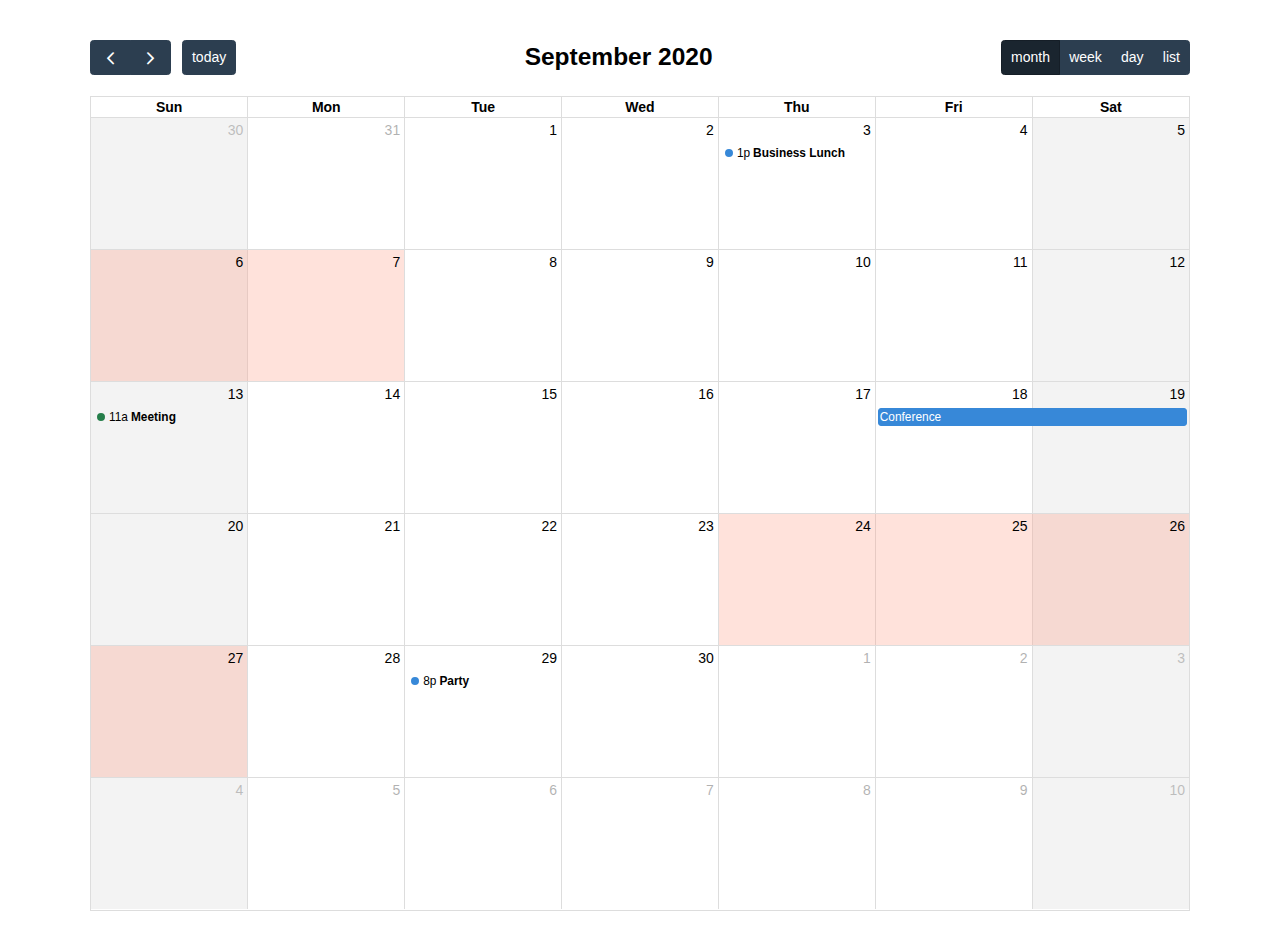
<file: fullcalendar-5.11.3 (3)/examples/background-events.html>
<!DOCTYPE html>
<html>
<head>
<meta charset='utf-8' />
<link href='../lib/main.css' rel='stylesheet' />
<script src='../lib/main.js'></script>
<script>

  document.addEventListener('DOMContentLoaded', function() {
    var calendarEl = document.getElementById('calendar');

    var calendar = new FullCalendar.Calendar(calendarEl, {
      headerToolbar: {
        left: 'prev,next today',
        center: 'title',
        right: 'dayGridMonth,timeGridWeek,timeGridDay,listMonth'
      },
      initialDate: '2020-09-12',
      navLinks: true, // can click day/week names to navigate views
      businessHours: true, // display business hours
      editable: true,
      selectable: true,
      events: [
        {
          title: 'Business Lunch',
          start: '2020-09-03T13:00:00',
          constraint: 'businessHours'
        },
        {
          title: 'Meeting',
          start: '2020-09-13T11:00:00',
          constraint: 'availableForMeeting', // defined below
          color: '#257e4a'
        },
        {
          title: 'Conference',
          start: '2020-09-18',
          end: '2020-09-20'
        },
        {
          title: 'Party',
          start: '2020-09-29T20:00:00'
        },

        // areas where "Meeting" must be dropped
        {
          groupId: 'availableForMeeting',
          start: '2020-09-11T10:00:00',
          end: '2020-09-11T16:00:00',
          display: 'background'
        },
        {
          groupId: 'availableForMeeting',
          start: '2020-09-13T10:00:00',
          end: '2020-09-13T16:00:00',
          display: 'background'
        },

        // red areas where no events can be dropped
        {
          start: '2020-09-24',
          end: '2020-09-28',
          overlap: false,
          display: 'background',
          color: '#ff9f89'
        },
        {
          start: '2020-09-06',
          end: '2020-09-08',
          overlap: false,
          display: 'background',
          color: '#ff9f89'
        }
      ]
    });

    calendar.render();
  });

</script>
<style>

  body {
    margin: 40px 10px;
    padding: 0;
    font-family: Arial, Helvetica Neue, Helvetica, sans-serif;
    font-size: 14px;
  }

  #calendar {
    max-width: 1100px;
    margin: 0 auto;
  }

</style>
</head>
<body>

  <div id='calendar'></div>

</body>
</html>
</file>
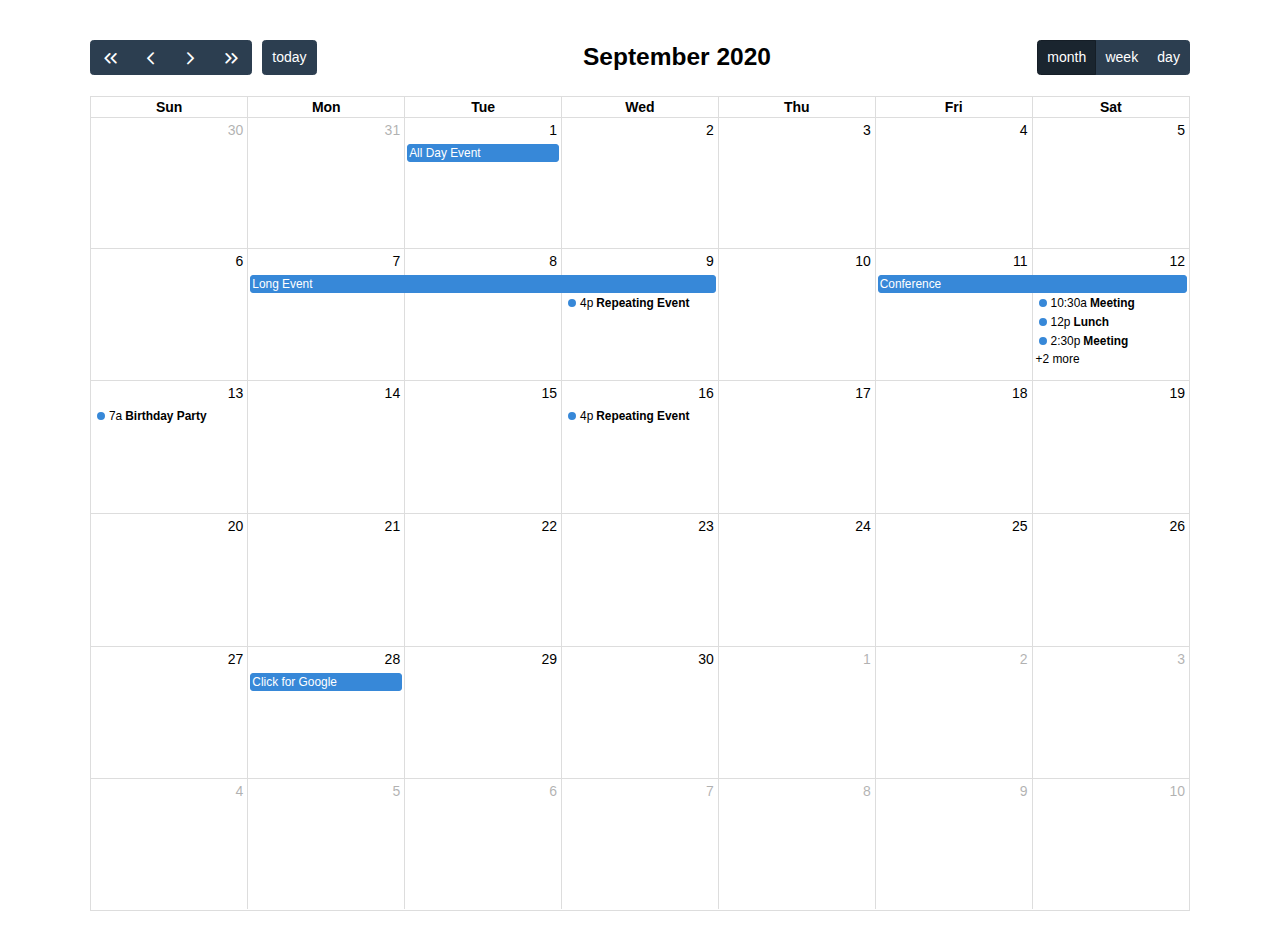
<file: fullcalendar-5.11.3 (3)/examples/daygrid-views.html>
<!DOCTYPE html>
<html>
<head>
<meta charset='utf-8' />
<link href='../lib/main.css' rel='stylesheet' />
<script src='../lib/main.js'></script>
<script>

  document.addEventListener('DOMContentLoaded', function() {
    var calendarEl = document.getElementById('calendar');

    var calendar = new FullCalendar.Calendar(calendarEl, {
      headerToolbar: {
        left: 'prevYear,prev,next,nextYear today',
        center: 'title',
        right: 'dayGridMonth,dayGridWeek,dayGridDay'
      },
      initialDate: '2020-09-12',
      navLinks: true, // can click day/week names to navigate views
      editable: true,
      dayMaxEvents: true, // allow "more" link when too many events
      events: [
        {
          title: 'All Day Event',
          start: '2020-09-01'
        },
        {
          title: 'Long Event',
          start: '2020-09-07',
          end: '2020-09-10'
        },
        {
          groupId: 999,
          title: 'Repeating Event',
          start: '2020-09-09T16:00:00'
        },
        {
          groupId: 999,
          title: 'Repeating Event',
          start: '2020-09-16T16:00:00'
        },
        {
          title: 'Conference',
          start: '2020-09-11',
          end: '2020-09-13'
        },
        {
          title: 'Meeting',
          start: '2020-09-12T10:30:00',
          end: '2020-09-12T12:30:00'
        },
        {
          title: 'Lunch',
          start: '2020-09-12T12:00:00'
        },
        {
          title: 'Meeting',
          start: '2020-09-12T14:30:00'
        },
        {
          title: 'Happy Hour',
          start: '2020-09-12T17:30:00'
        },
        {
          title: 'Dinner',
          start: '2020-09-12T20:00:00'
        },
        {
          title: 'Birthday Party',
          start: '2020-09-13T07:00:00'
        },
        {
          title: 'Click for Google',
          url: 'http://google.com/',
          start: '2020-09-28'
        }
      ]
    });

    calendar.render();
  });

</script>
<style>

  body {
    margin: 40px 10px;
    padding: 0;
    font-family: Arial, Helvetica Neue, Helvetica, sans-serif;
    font-size: 14px;
  }

  #calendar {
    max-width: 1100px;
    margin: 0 auto;
  }

</style>
</head>
<body>

  <div id='calendar'></div>

</body>
</html>
</file>
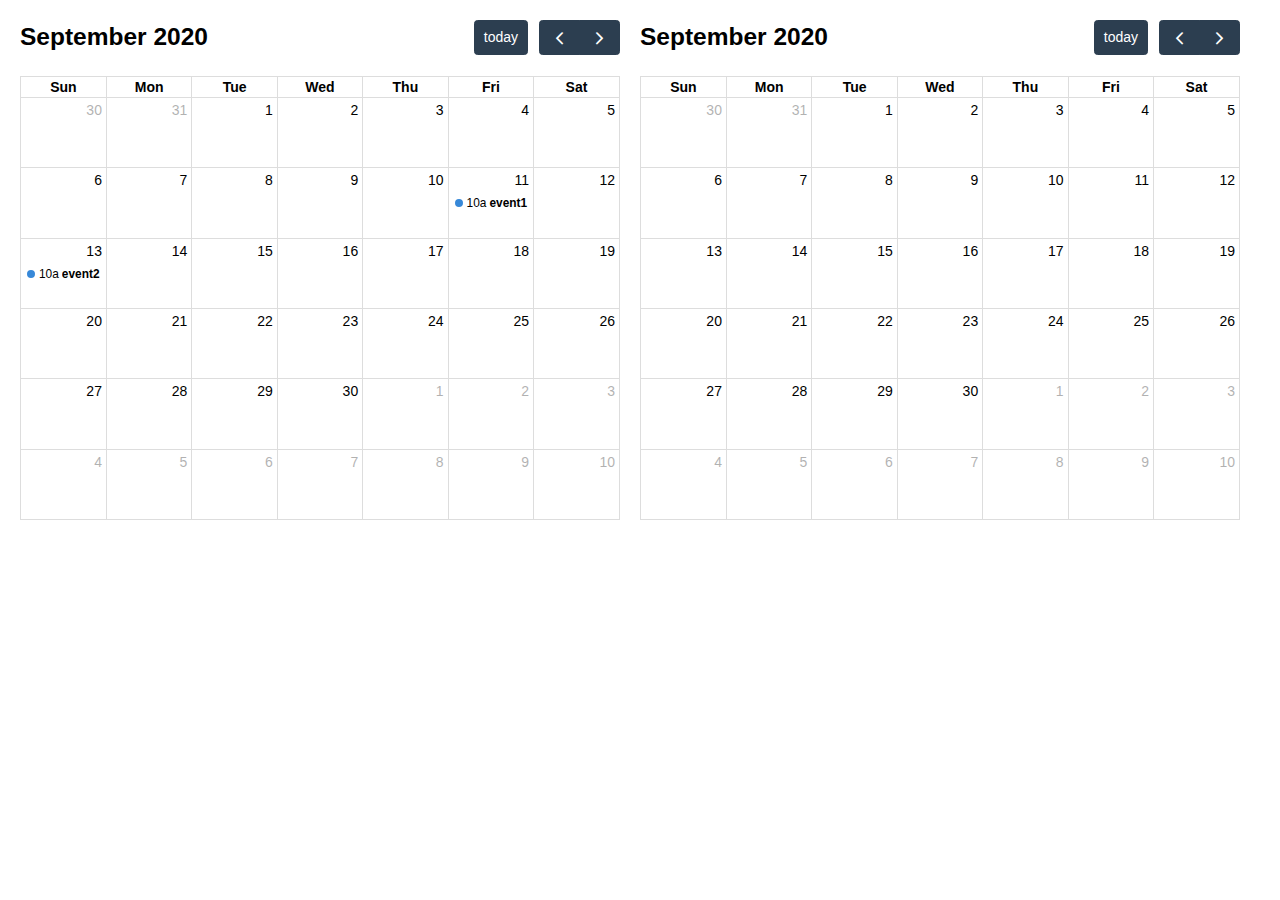
<file: fullcalendar-5.11.3 (3)/examples/external-dragging-2cals.html>
<!DOCTYPE html>
<html>
<head>
<meta charset='utf-8' />
<link href='../lib/main.css' rel='stylesheet' />
<script src='../lib/main.js'></script>
<script>

  document.addEventListener('DOMContentLoaded', function() {
    var srcCalendarEl = document.getElementById('source-calendar');
    var destCalendarEl = document.getElementById('destination-calendar');

    var srcCalendar = new FullCalendar.Calendar(srcCalendarEl, {
      editable: true,
      initialDate: '2020-09-12',
      events: [
        {
          title: 'event1',
          start: '2020-09-11T10:00:00',
          end: '2020-09-11T16:00:00'
        },
        {
          title: 'event2',
          start: '2020-09-13T10:00:00',
          end: '2020-09-13T16:00:00'
        }
      ],
      eventLeave: function(info) {
        console.log('event left!', info.event);
      }
    });

    var destCalendar = new FullCalendar.Calendar(destCalendarEl, {
      initialDate: '2020-09-12',
      editable: true,
      droppable: true, // will let it receive events!
      eventReceive: function(info) {
        console.log('event received!', info.event);
      }
    });

    srcCalendar.render();
    destCalendar.render();
  });

</script>
<style>

  body {
    margin: 20px 0 0 20px;
    font-size: 14px;
    font-family: Arial, Helvetica Neue, Helvetica, sans-serif;
  }

  #source-calendar,
  #destination-calendar {
    float: left;
    width: 600px;
    margin: 0 20px 20px 0;
  }

</style>
</head>
<body>

  <div id='source-calendar'></div>
  <div id='destination-calendar'></div>

</body>
</html>
</file>
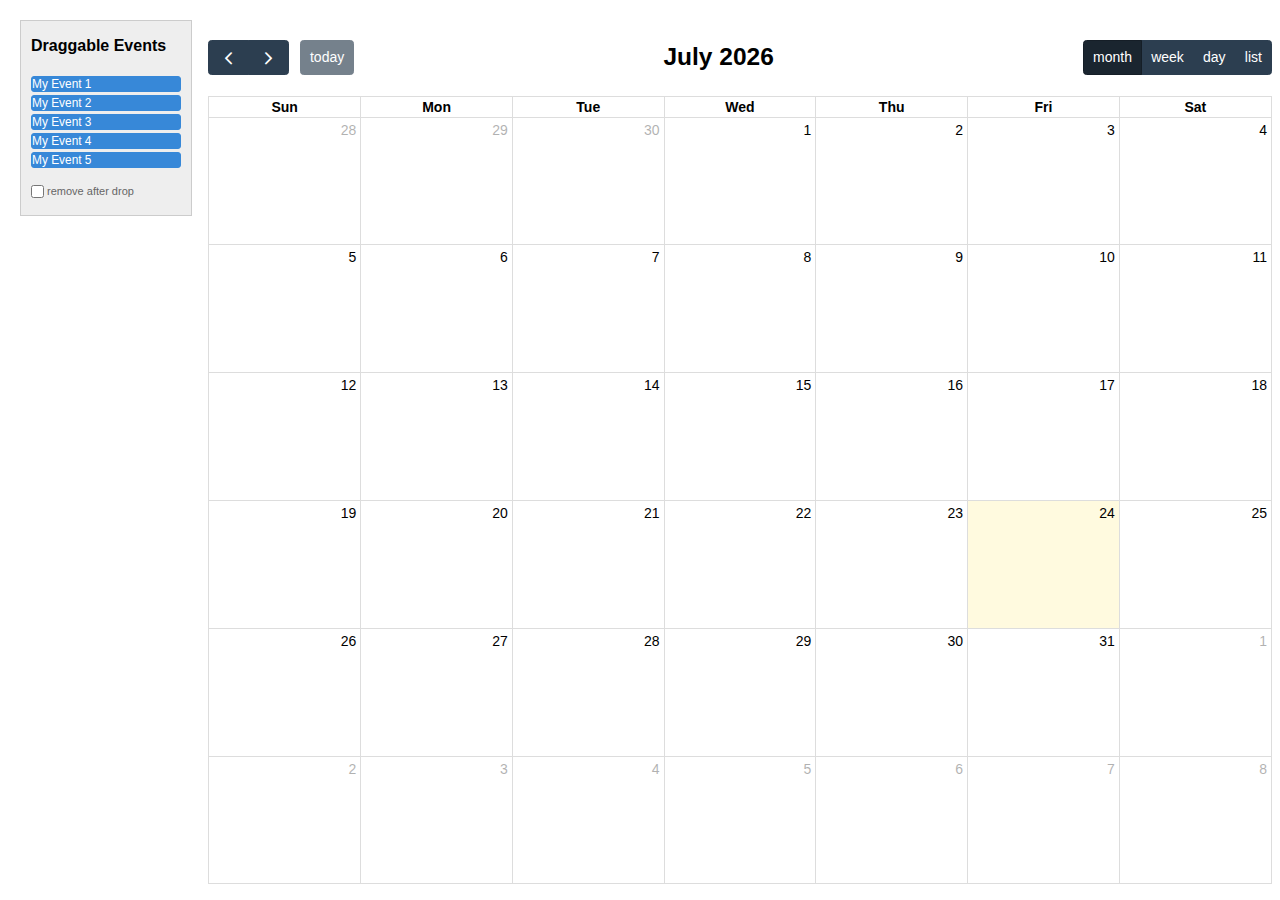
<file: fullcalendar-5.11.3 (3)/examples/external-dragging-builtin.html>
<!DOCTYPE html>
<html>
<head>
<meta charset='utf-8' />
<link href='../lib/main.css' rel='stylesheet' />
<script src='../lib/main.js'></script>
<script>

  document.addEventListener('DOMContentLoaded', function() {

    /* initialize the external events
    -----------------------------------------------------------------*/

    var containerEl = document.getElementById('external-events-list');
    new FullCalendar.Draggable(containerEl, {
      itemSelector: '.fc-event',
      eventData: function(eventEl) {
        return {
          title: eventEl.innerText.trim()
        }
      }
    });

    //// the individual way to do it
    // var containerEl = document.getElementById('external-events-list');
    // var eventEls = Array.prototype.slice.call(
    //   containerEl.querySelectorAll('.fc-event')
    // );
    // eventEls.forEach(function(eventEl) {
    //   new FullCalendar.Draggable(eventEl, {
    //     eventData: {
    //       title: eventEl.innerText.trim(),
    //     }
    //   });
    // });

    /* initialize the calendar
    -----------------------------------------------------------------*/

    var calendarEl = document.getElementById('calendar');
    var calendar = new FullCalendar.Calendar(calendarEl, {
      headerToolbar: {
        left: 'prev,next today',
        center: 'title',
        right: 'dayGridMonth,timeGridWeek,timeGridDay,listWeek'
      },
      editable: true,
      droppable: true, // this allows things to be dropped onto the calendar
      drop: function(arg) {
        // is the "remove after drop" checkbox checked?
        if (document.getElementById('drop-remove').checked) {
          // if so, remove the element from the "Draggable Events" list
          arg.draggedEl.parentNode.removeChild(arg.draggedEl);
        }
      }
    });
    calendar.render();

  });

</script>
<style>

  body {
    margin-top: 40px;
    font-size: 14px;
    font-family: Arial, Helvetica Neue, Helvetica, sans-serif;
  }

  #external-events {
    position: fixed;
    left: 20px;
    top: 20px;
    width: 150px;
    padding: 0 10px;
    border: 1px solid #ccc;
    background: #eee;
    text-align: left;
  }

  #external-events h4 {
    font-size: 16px;
    margin-top: 0;
    padding-top: 1em;
  }

  #external-events .fc-event {
    margin: 3px 0;
    cursor: move;
  }

  #external-events p {
    margin: 1.5em 0;
    font-size: 11px;
    color: #666;
  }

  #external-events p input {
    margin: 0;
    vertical-align: middle;
  }

  #calendar-wrap {
    margin-left: 200px;
  }

  #calendar {
    max-width: 1100px;
    margin: 0 auto;
  }

</style>
</head>
<body>
  <div id='wrap'>

    <div id='external-events'>
      <h4>Draggable Events</h4>

      <div id='external-events-list'>
        <div class='fc-event fc-h-event fc-daygrid-event fc-daygrid-block-event'>
          <div class='fc-event-main'>My Event 1</div>
        </div>
        <div class='fc-event fc-h-event fc-daygrid-event fc-daygrid-block-event'>
          <div class='fc-event-main'>My Event 2</div>
        </div>
        <div class='fc-event fc-h-event fc-daygrid-event fc-daygrid-block-event'>
          <div class='fc-event-main'>My Event 3</div>
        </div>
        <div class='fc-event fc-h-event fc-daygrid-event fc-daygrid-block-event'>
          <div class='fc-event-main'>My Event 4</div>
        </div>
        <div class='fc-event fc-h-event fc-daygrid-event fc-daygrid-block-event'>
          <div class='fc-event-main'>My Event 5</div>
        </div>
      </div>

      <p>
        <input type='checkbox' id='drop-remove' />
        <label for='drop-remove'>remove after drop</label>
      </p>
    </div>

    <div id='calendar-wrap'>
      <div id='calendar'></div>
    </div>

  </div>
</body>
</html>
</file>
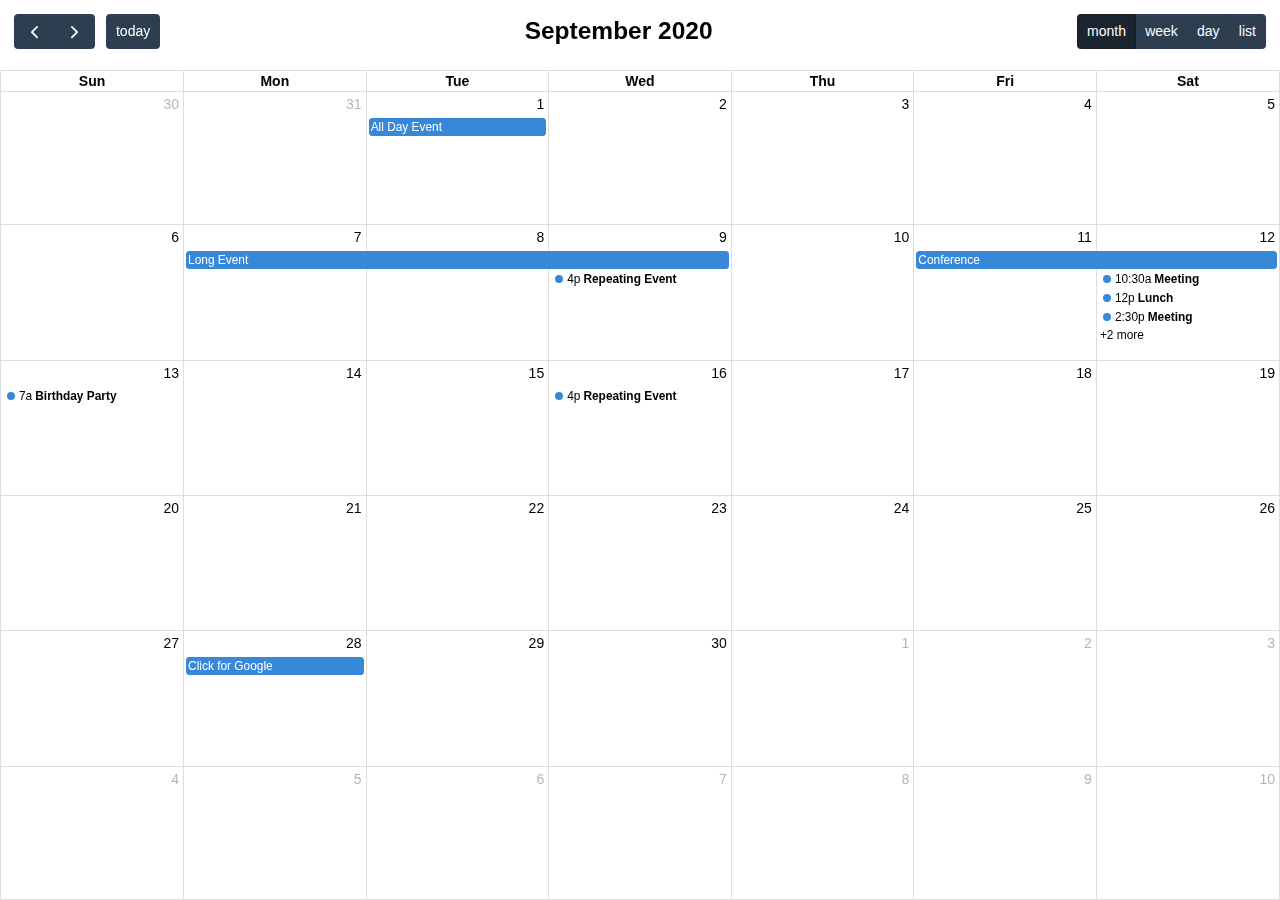
<file: fullcalendar-5.11.3 (3)/examples/full-height.html>
<!DOCTYPE html>
<html>
<head>
<meta charset='utf-8' />
<link href='../lib/main.css' rel='stylesheet' />
<script src='../lib/main.js'></script>
<script>

  document.addEventListener('DOMContentLoaded', function() {
    var calendarEl = document.getElementById('calendar');

    var calendar = new FullCalendar.Calendar(calendarEl, {
      height: '100%',
      expandRows: true,
      slotMinTime: '08:00',
      slotMaxTime: '20:00',
      headerToolbar: {
        left: 'prev,next today',
        center: 'title',
        right: 'dayGridMonth,timeGridWeek,timeGridDay,listWeek'
      },
      initialView: 'dayGridMonth',
      initialDate: '2020-09-12',
      navLinks: true, // can click day/week names to navigate views
      editable: true,
      selectable: true,
      nowIndicator: true,
      dayMaxEvents: true, // allow "more" link when too many events
      events: [
        {
          title: 'All Day Event',
          start: '2020-09-01',
        },
        {
          title: 'Long Event',
          start: '2020-09-07',
          end: '2020-09-10'
        },
        {
          groupId: 999,
          title: 'Repeating Event',
          start: '2020-09-09T16:00:00'
        },
        {
          groupId: 999,
          title: 'Repeating Event',
          start: '2020-09-16T16:00:00'
        },
        {
          title: 'Conference',
          start: '2020-09-11',
          end: '2020-09-13'
        },
        {
          title: 'Meeting',
          start: '2020-09-12T10:30:00',
          end: '2020-09-12T12:30:00'
        },
        {
          title: 'Lunch',
          start: '2020-09-12T12:00:00'
        },
        {
          title: 'Meeting',
          start: '2020-09-12T14:30:00'
        },
        {
          title: 'Happy Hour',
          start: '2020-09-12T17:30:00'
        },
        {
          title: 'Dinner',
          start: '2020-09-12T20:00:00'
        },
        {
          title: 'Birthday Party',
          start: '2020-09-13T07:00:00'
        },
        {
          title: 'Click for Google',
          url: 'http://google.com/',
          start: '2020-09-28'
        }
      ]
    });

    calendar.render();
  });

</script>
<style>

  html, body {
    overflow: hidden; /* don't do scrollbars */
    font-family: Arial, Helvetica Neue, Helvetica, sans-serif;
    font-size: 14px;
  }

  #calendar-container {
    position: fixed;
    top: 0;
    left: 0;
    right: 0;
    bottom: 0;
  }

  .fc-header-toolbar {
    /*
    the calendar will be butting up against the edges,
    but let's scoot in the header's buttons
    */
    padding-top: 1em;
    padding-left: 1em;
    padding-right: 1em;
  }

</style>
</head>
<body>

  <div id='calendar-container'>
    <div id='calendar'></div>
  </div>

</body>
</html>
</file>
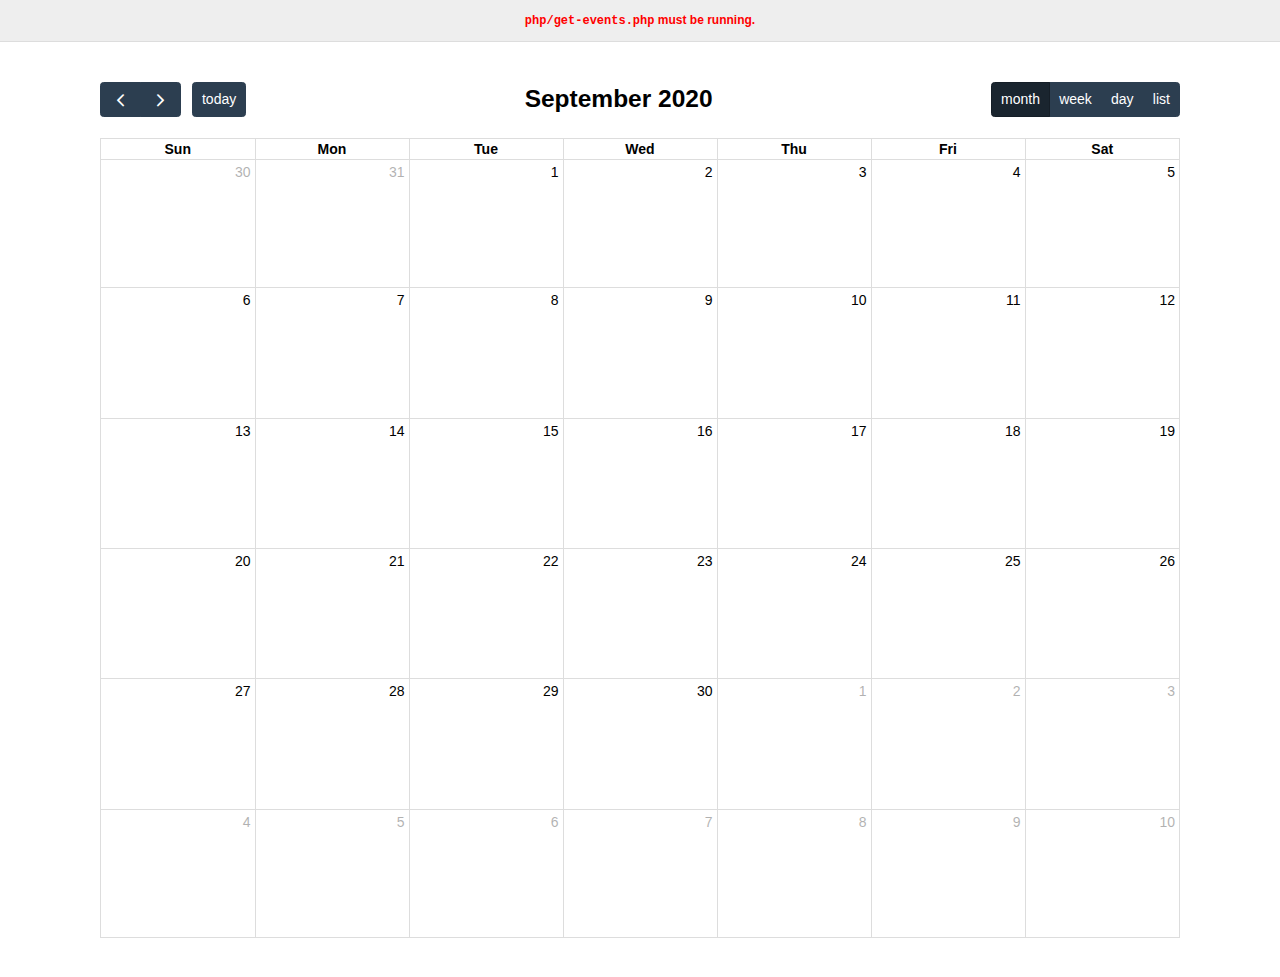
<file: fullcalendar-5.11.3 (3)/examples/json.html>
<!DOCTYPE html>
<html>
<head>
<meta charset='utf-8' />
<link href='../lib/main.css' rel='stylesheet' />
<script src='../lib/main.js'></script>
<script>

  document.addEventListener('DOMContentLoaded', function() {
    var calendarEl = document.getElementById('calendar');

    var calendar = new FullCalendar.Calendar(calendarEl, {
      headerToolbar: {
        left: 'prev,next today',
        center: 'title',
        right: 'dayGridMonth,timeGridWeek,timeGridDay,listWeek'
      },
      initialDate: '2020-09-12',
      editable: true,
      navLinks: true, // can click day/week names to navigate views
      dayMaxEvents: true, // allow "more" link when too many events
      events: {
        url: 'php/get-events.php',
        failure: function() {
          document.getElementById('script-warning').style.display = 'block'
        }
      },
      loading: function(bool) {
        document.getElementById('loading').style.display =
          bool ? 'block' : 'none';
      }
    });

    calendar.render();
  });

</script>
<style>

  body {
    margin: 0;
    padding: 0;
    font-family: Arial, Helvetica Neue, Helvetica, sans-serif;
    font-size: 14px;
  }

  #script-warning {
    display: none;
    background: #eee;
    border-bottom: 1px solid #ddd;
    padding: 0 10px;
    line-height: 40px;
    text-align: center;
    font-weight: bold;
    font-size: 12px;
    color: red;
  }

  #loading {
    display: none;
    position: absolute;
    top: 10px;
    right: 10px;
  }

  #calendar {
    max-width: 1100px;
    margin: 40px auto;
    padding: 0 10px;
  }

</style>
</head>
<body>

  <div id='script-warning'>
    <code>php/get-events.php</code> must be running.
  </div>

  <div id='loading'>loading...</div>

  <div id='calendar'></div>

</body>
</html>
</file>
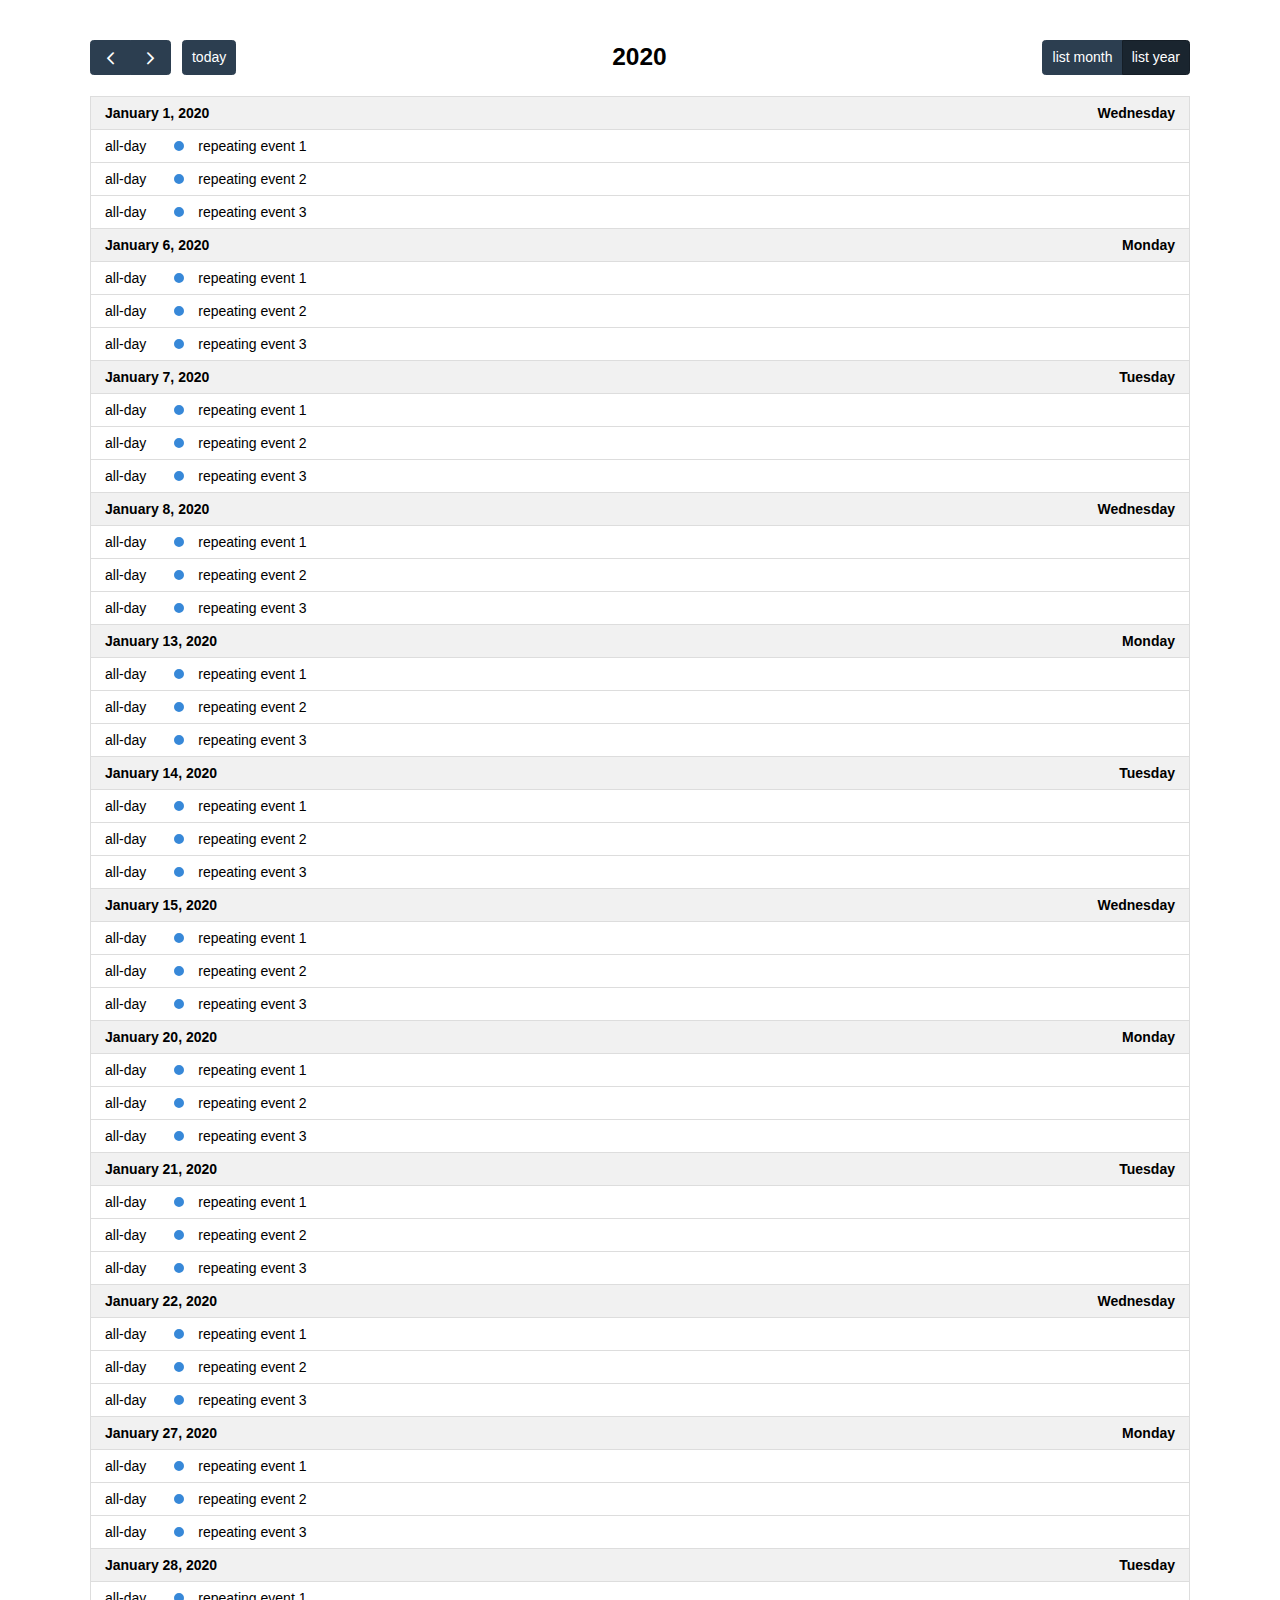
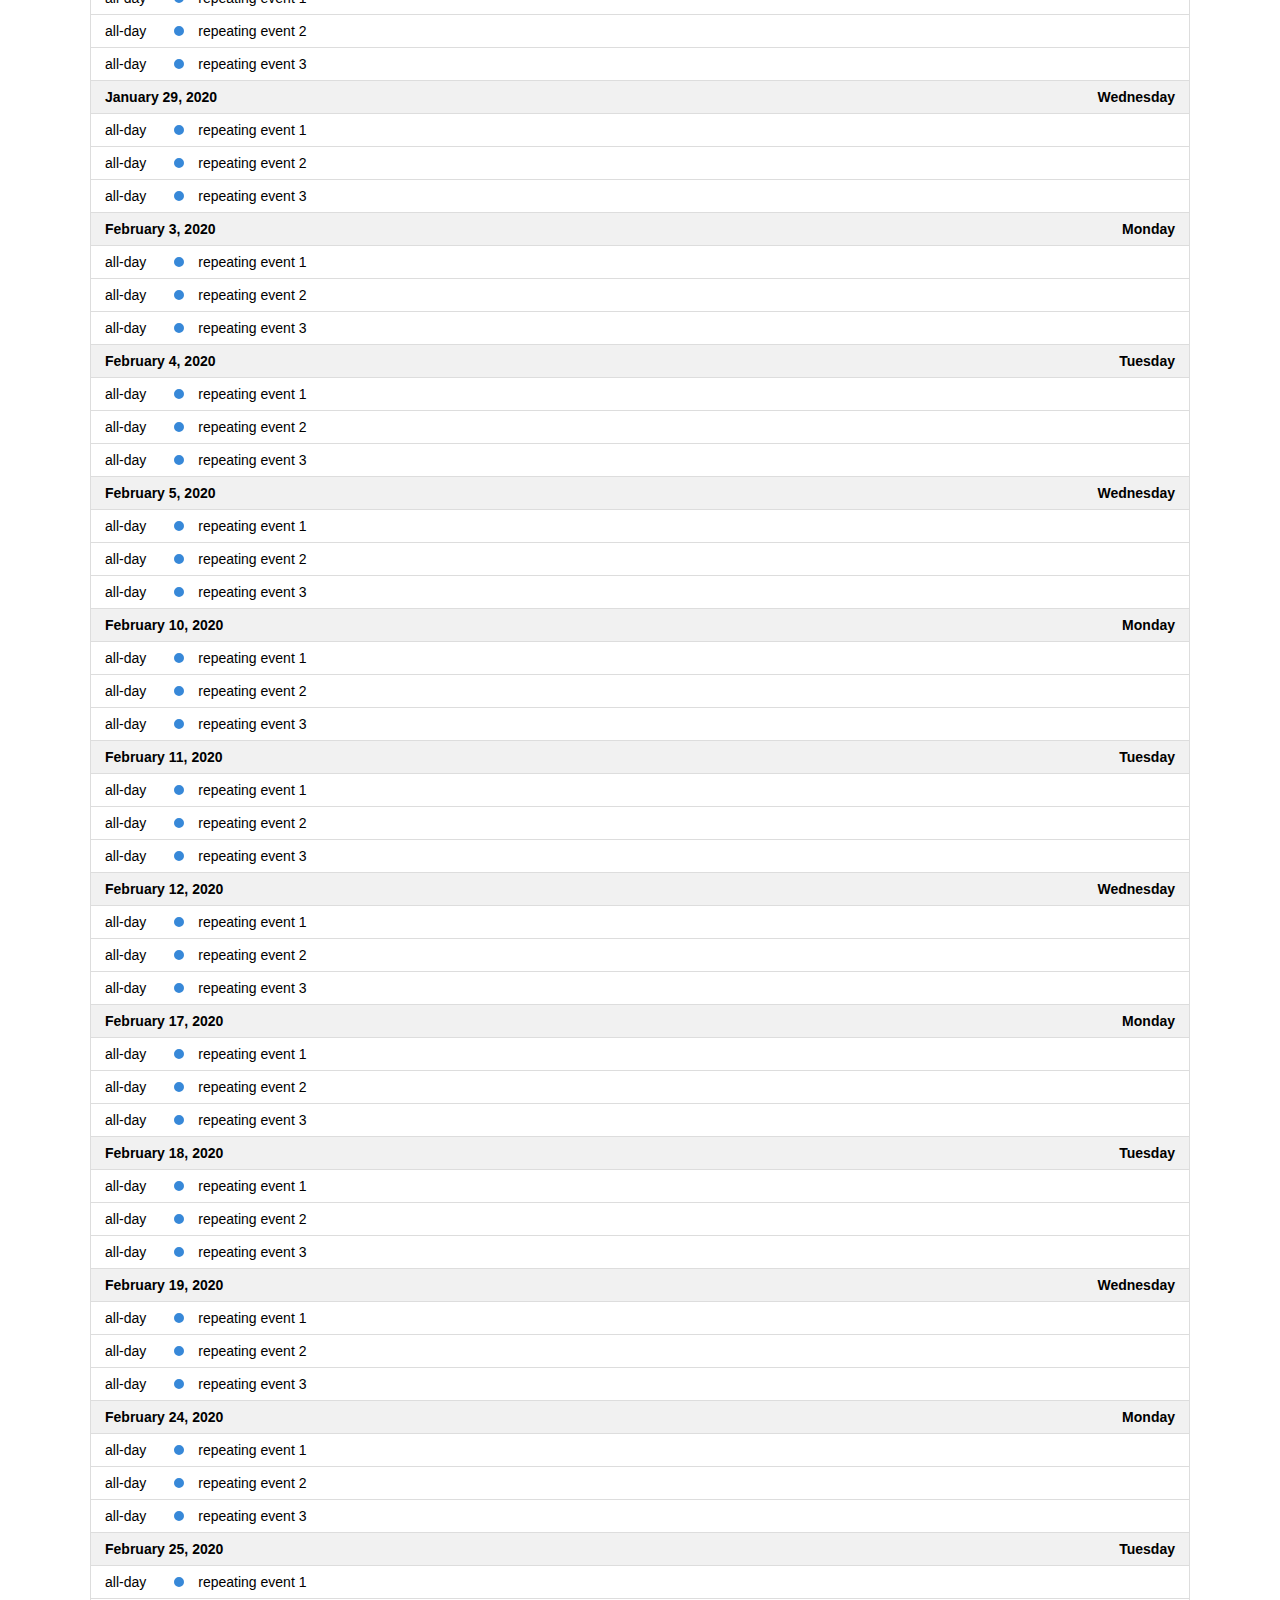
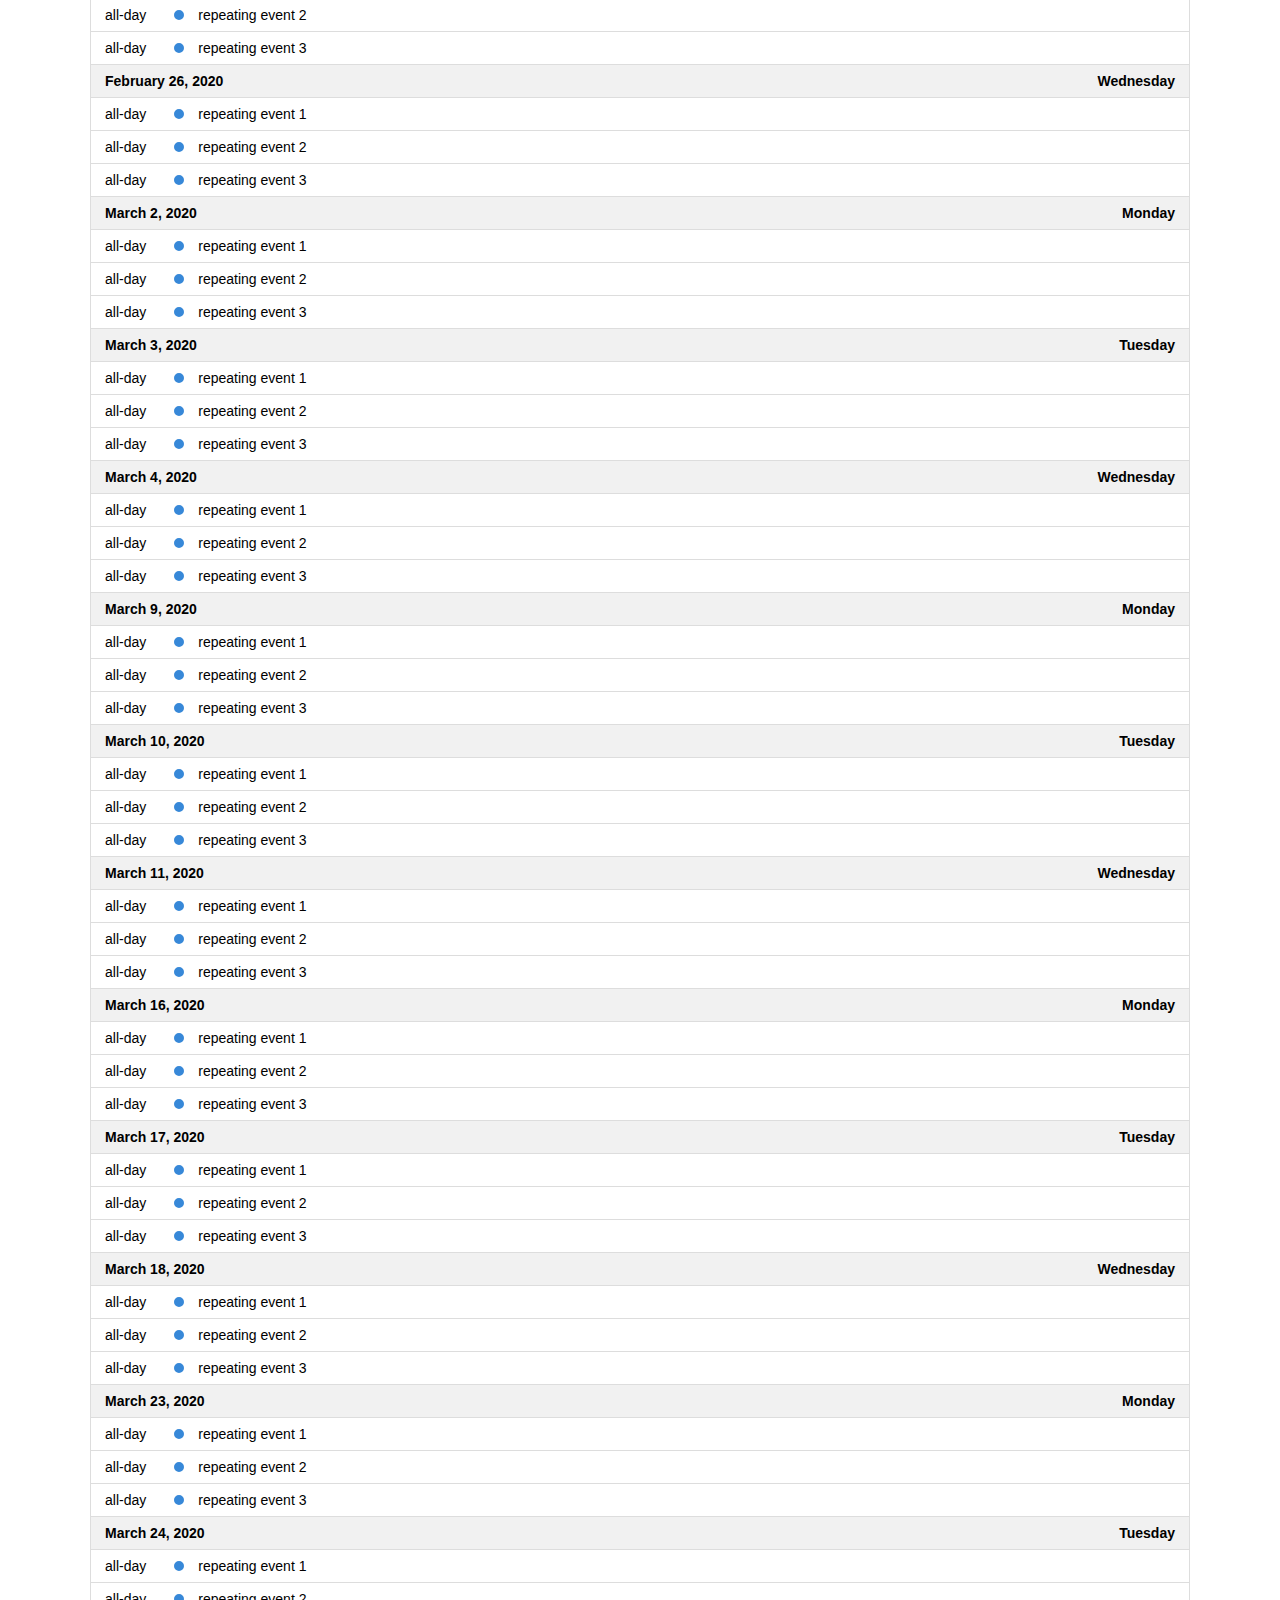
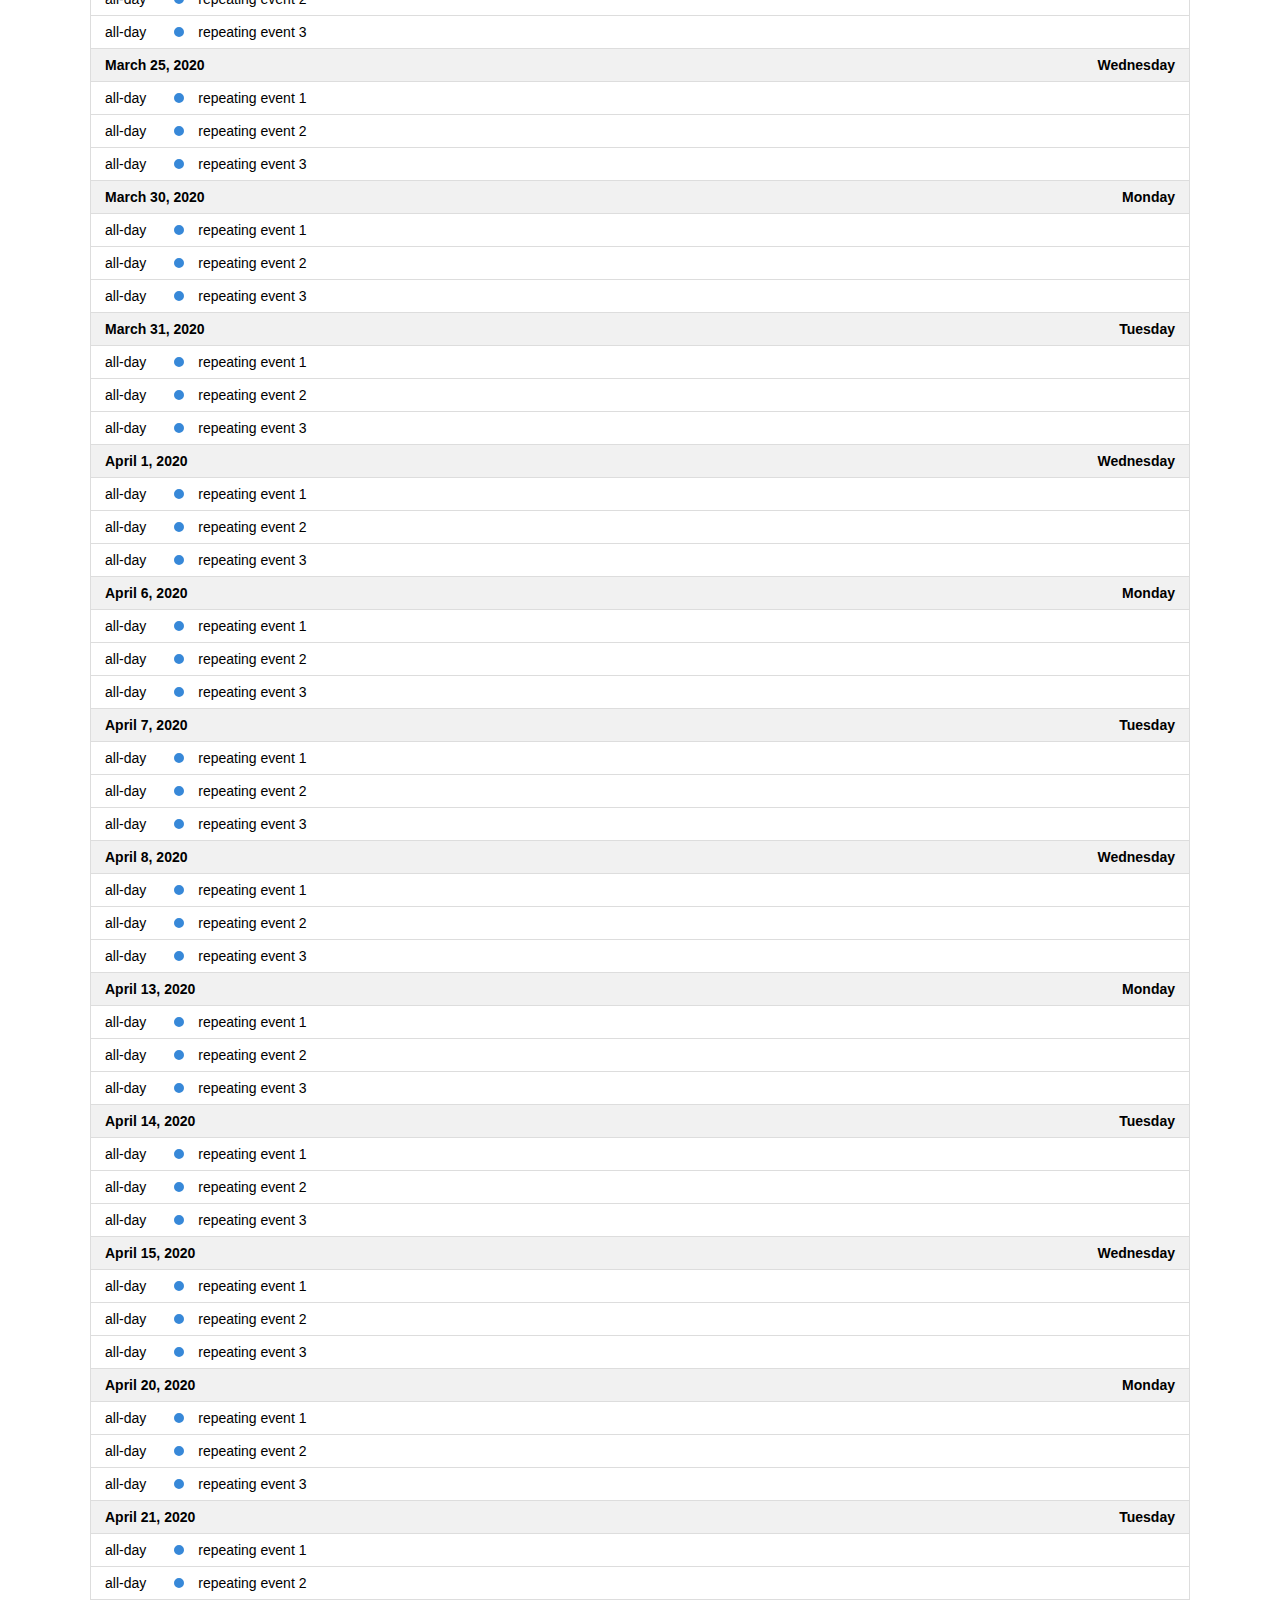
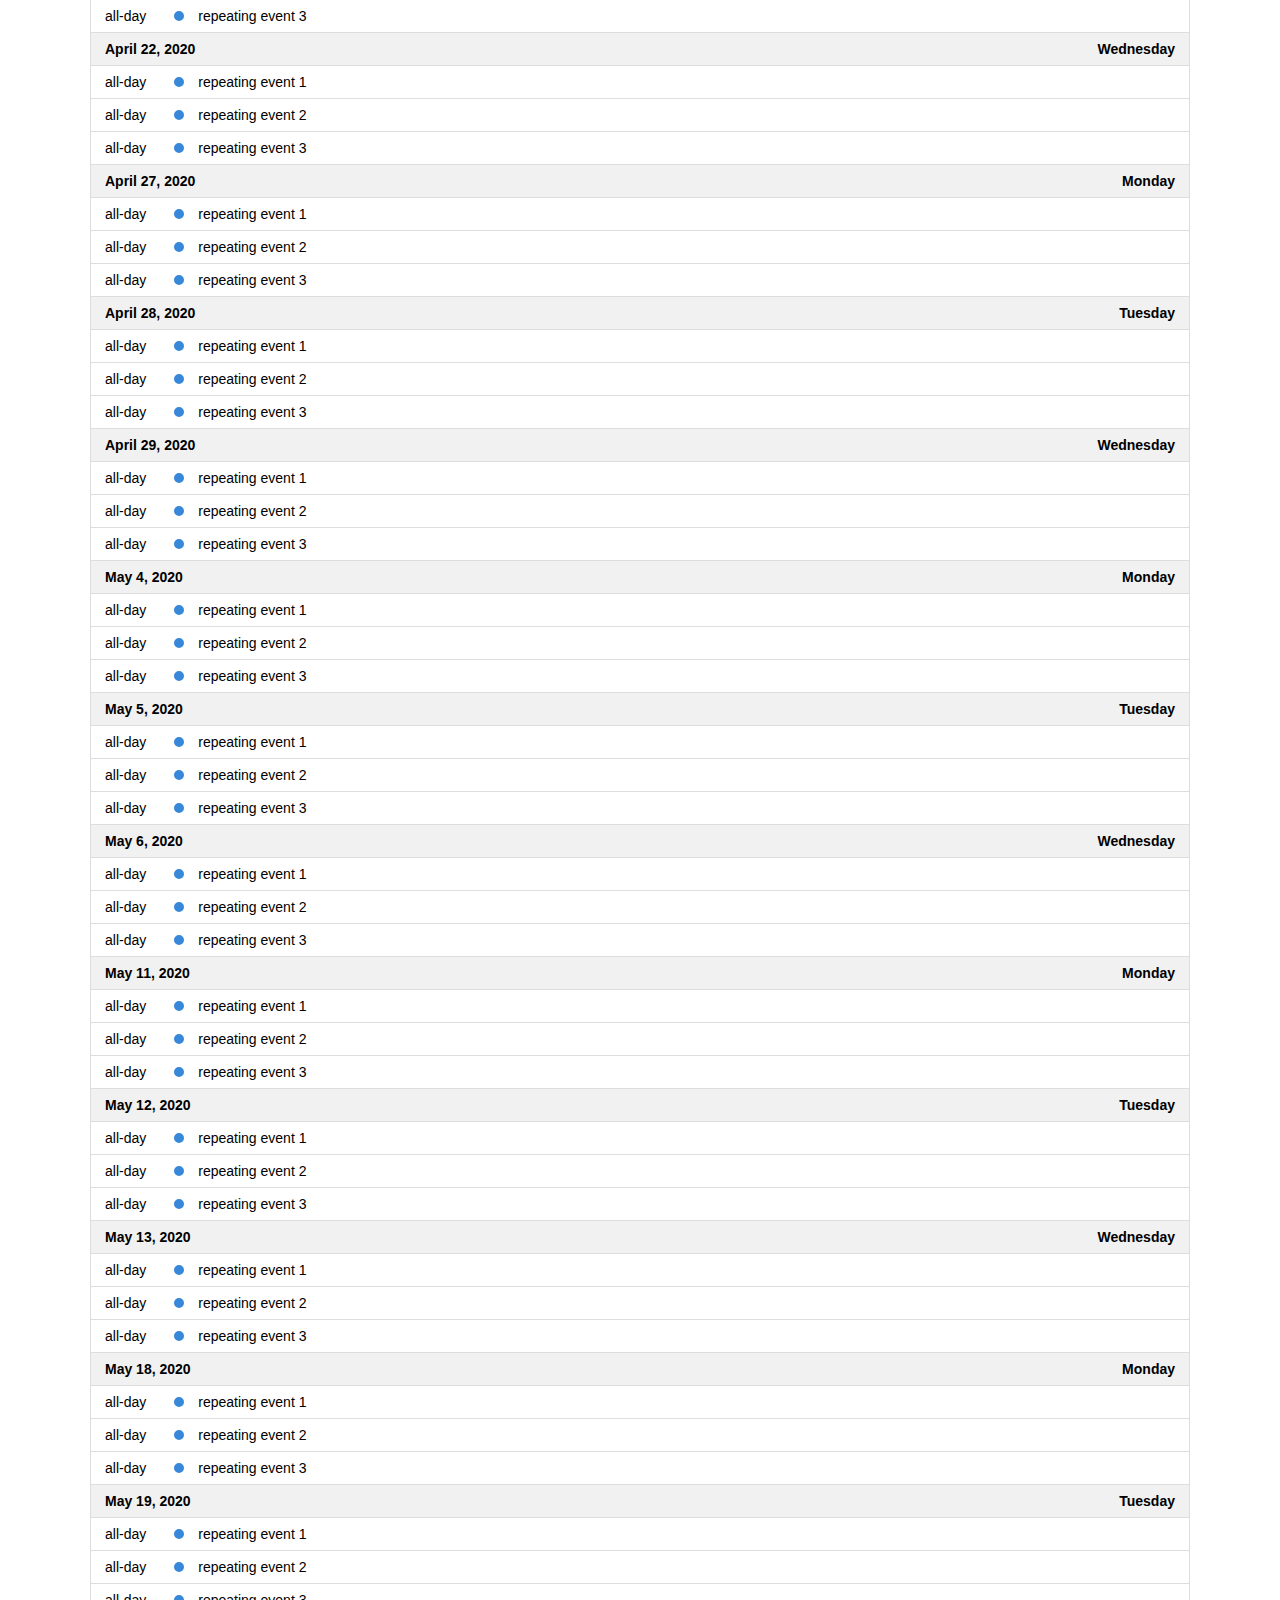
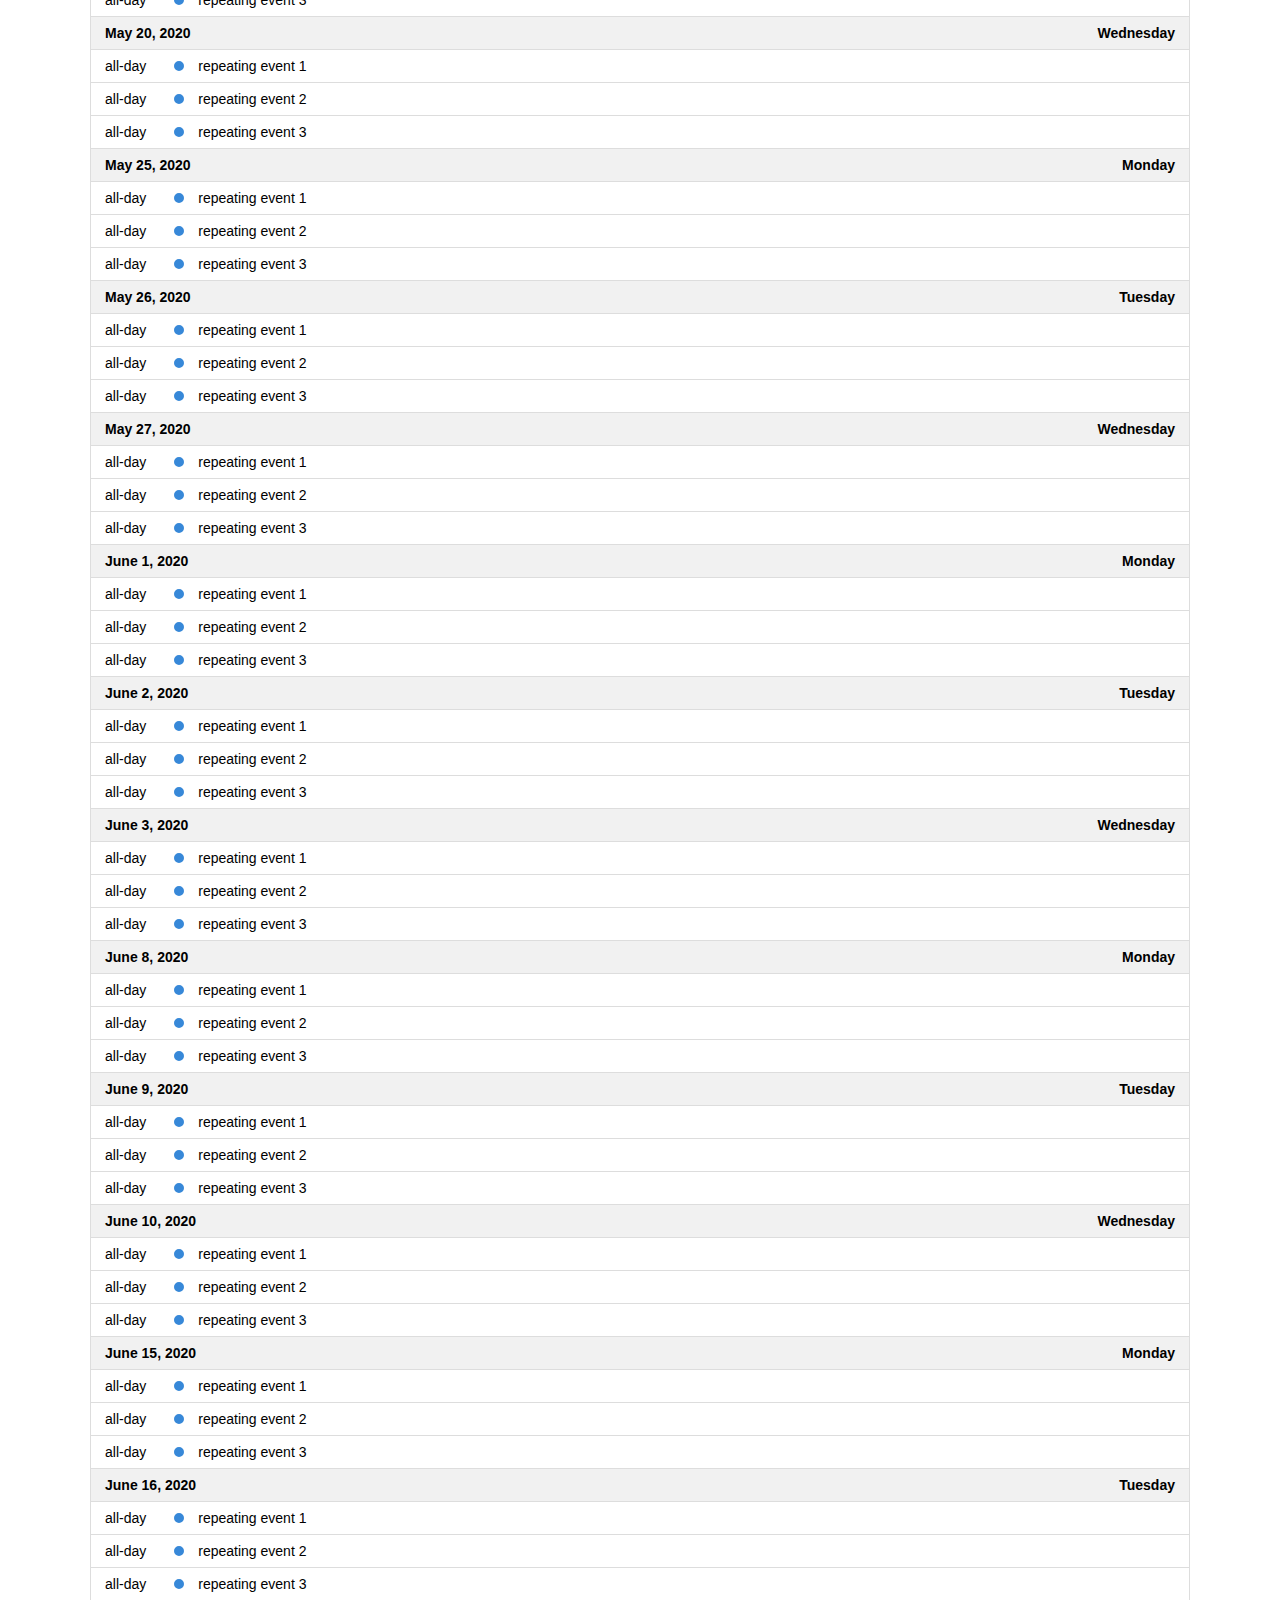
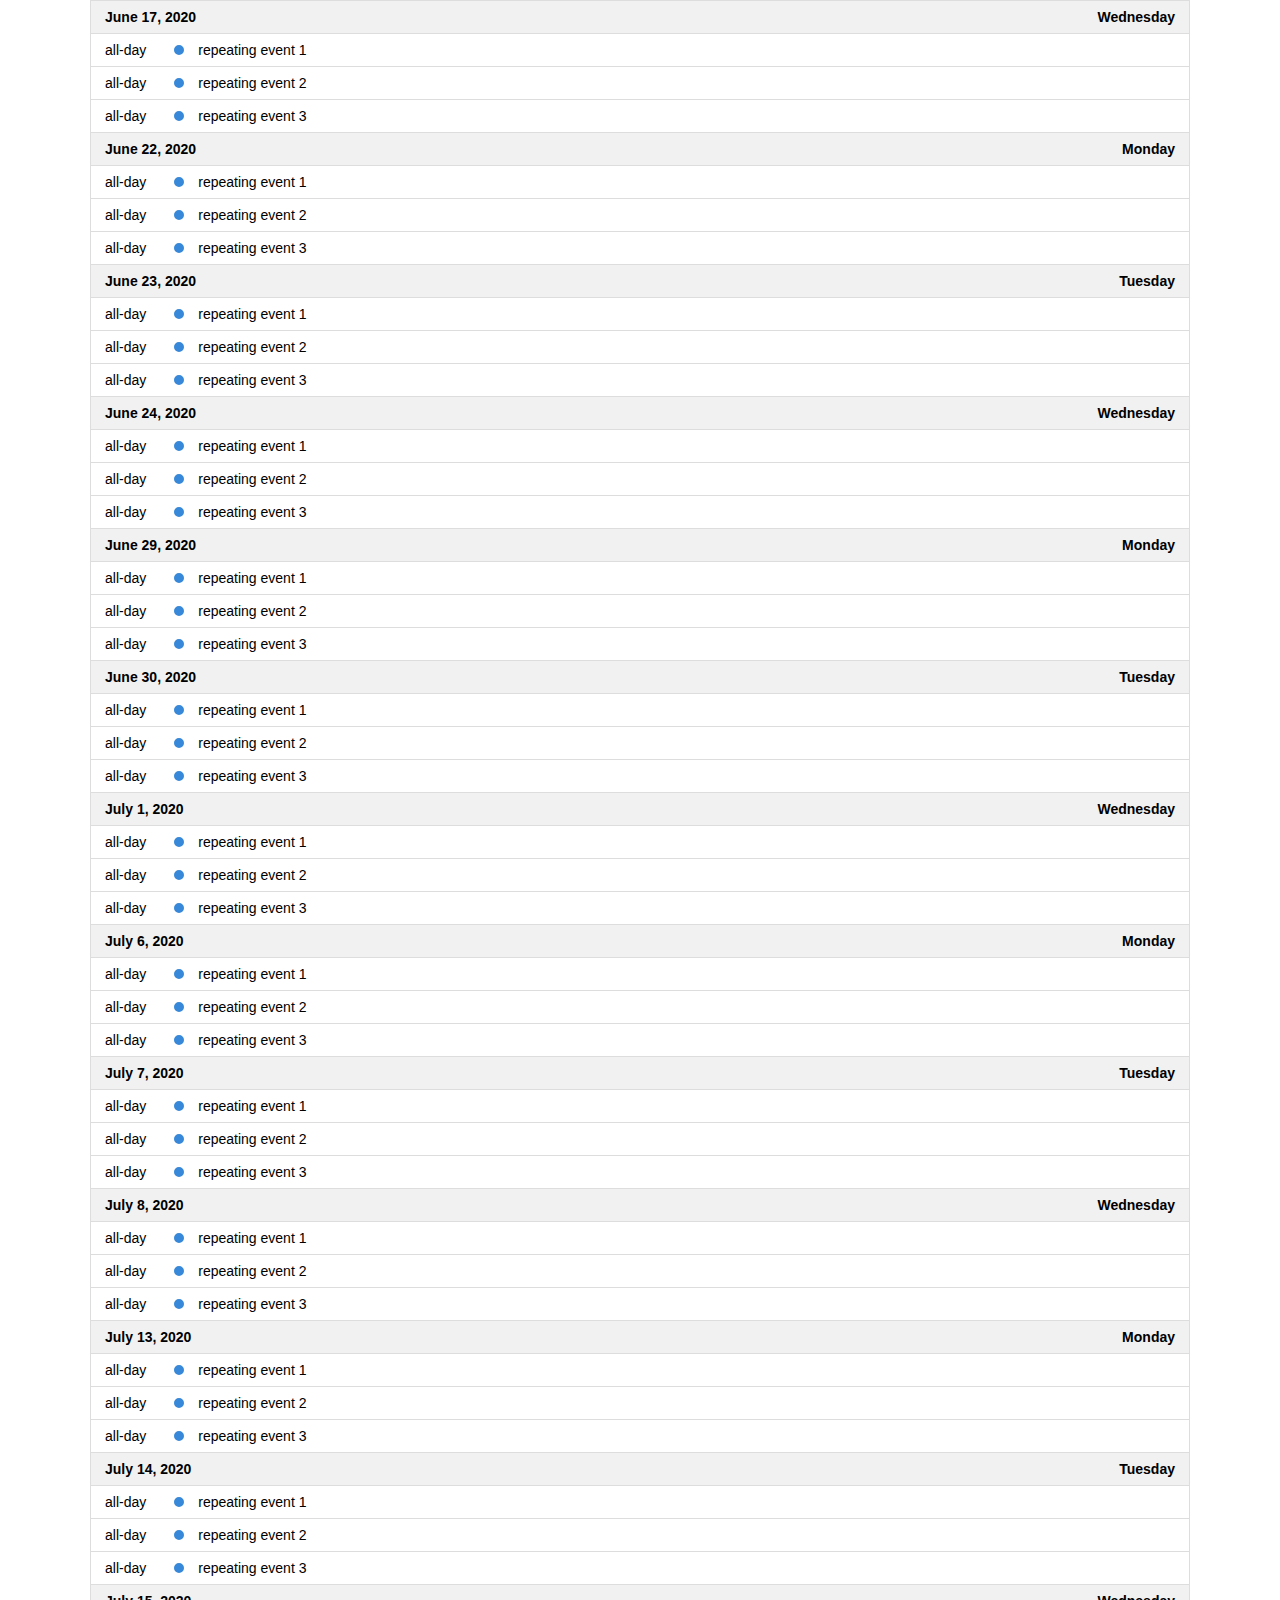
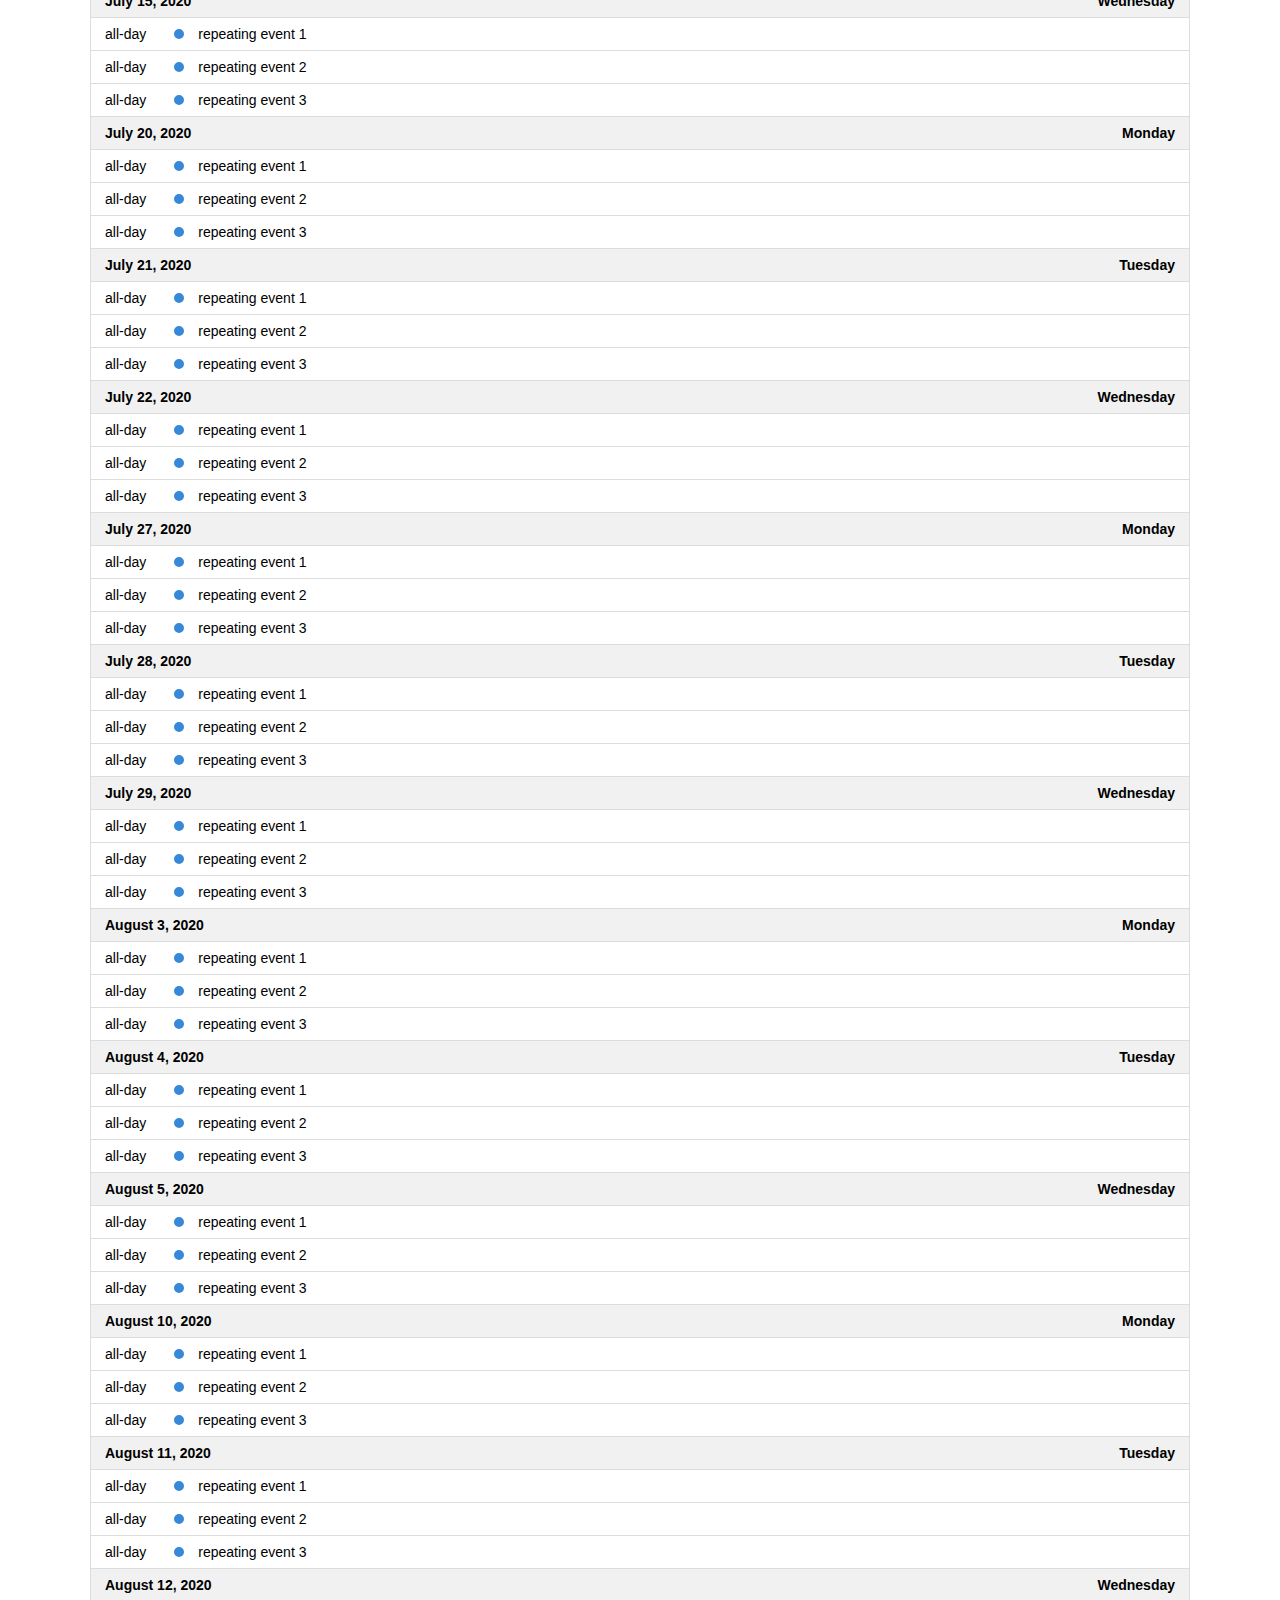
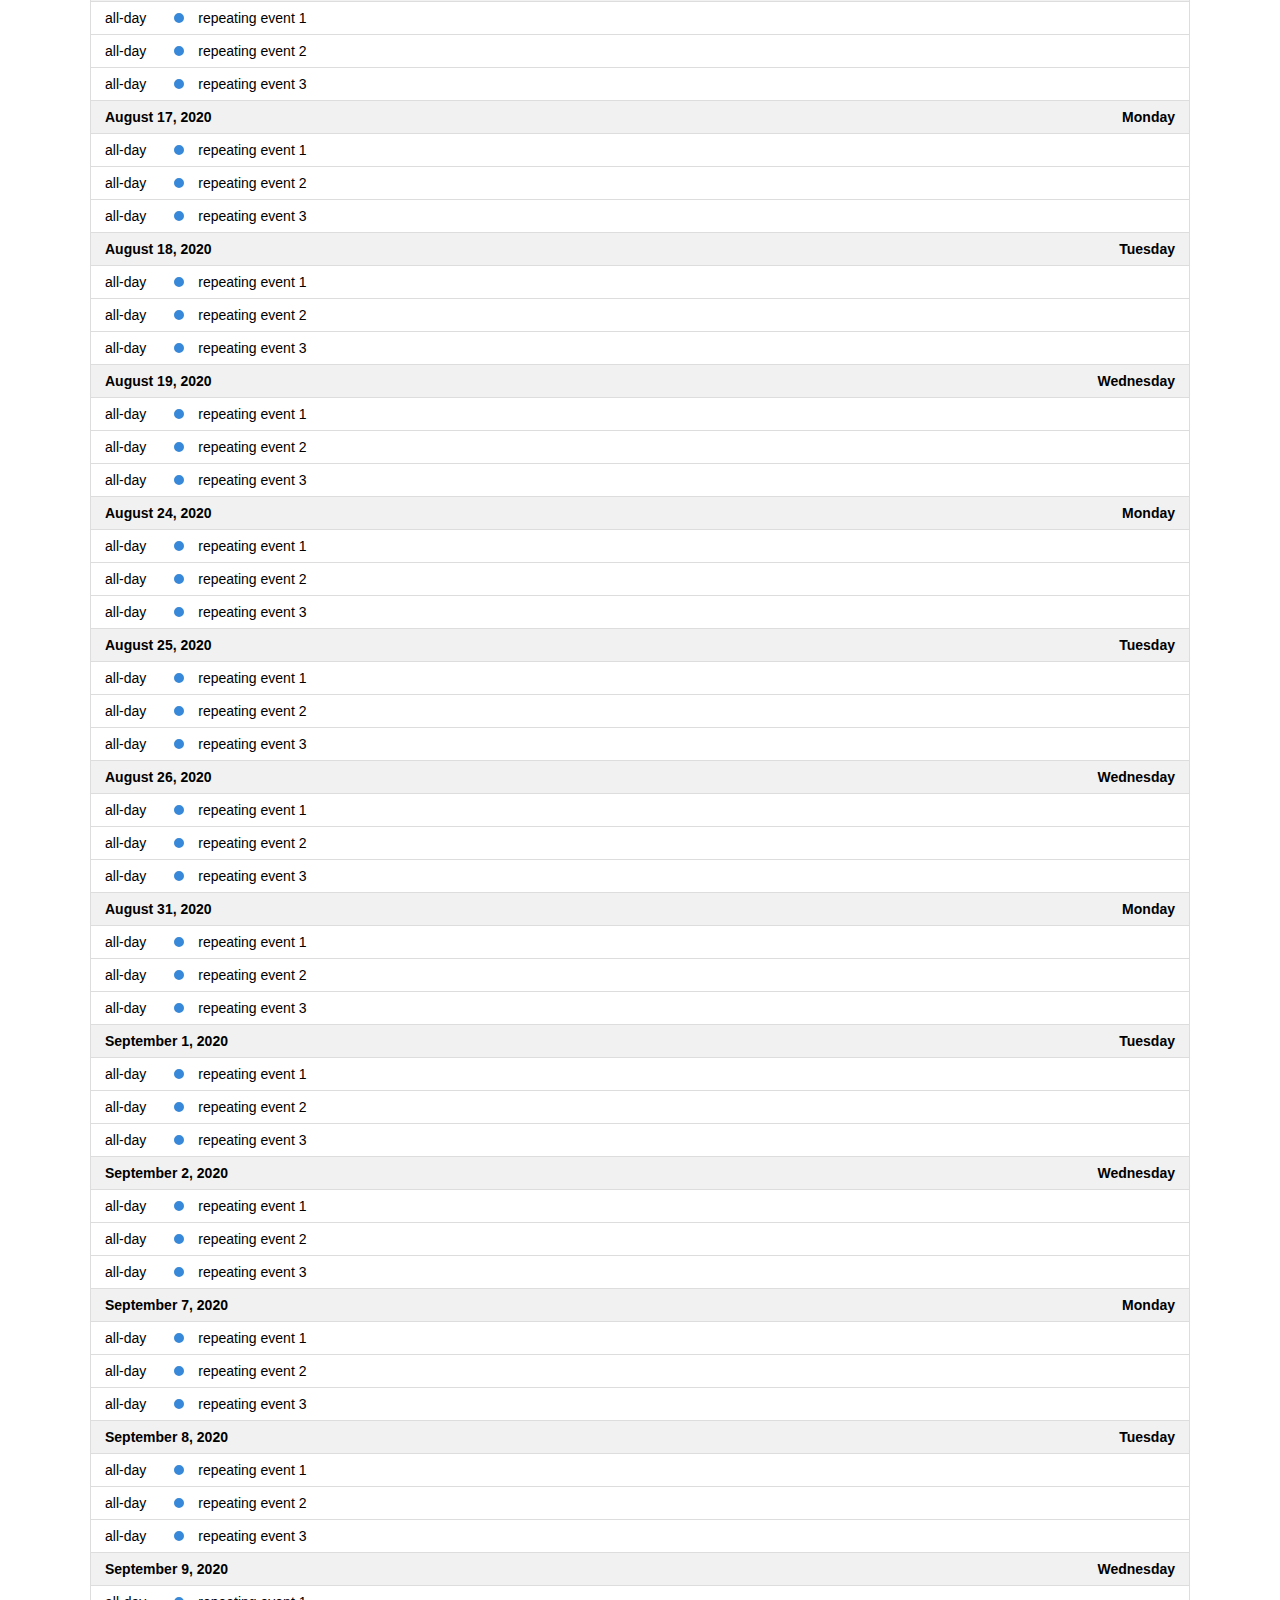
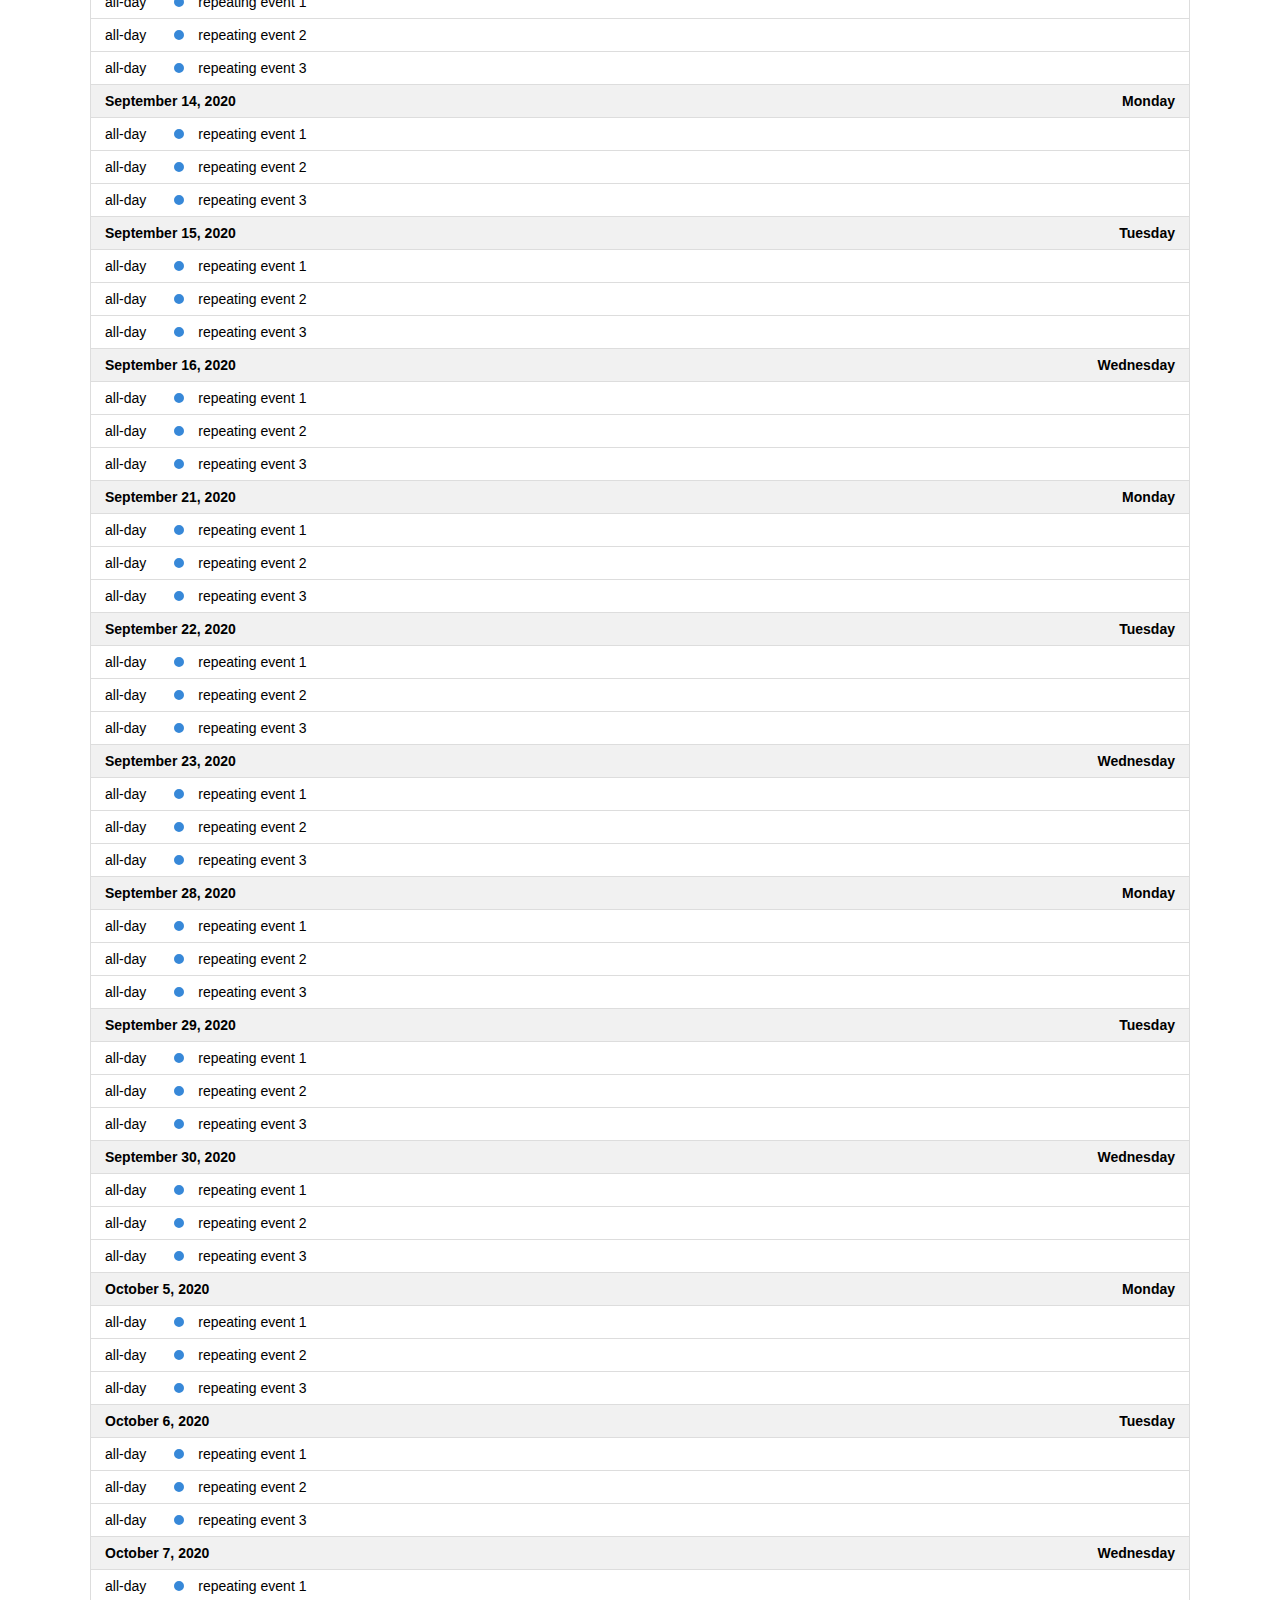
<file: fullcalendar-5.11.3 (3)/examples/list-sticky-header.html>
<!DOCTYPE html>
<html>
<head>
<meta charset='utf-8' />
<link href='../lib/main.css' rel='stylesheet' />
<script src='../lib/main.js'></script>
<script src='../lib/main.js'></script>
<script>

  document.addEventListener('DOMContentLoaded', function() {
    var calendarEl = document.getElementById('calendar');

    var calendar = new FullCalendar.Calendar(calendarEl, {
      height: 'auto',
      // stickyHeaderDates: false, // for disabling

      headerToolbar: {
        left: 'prev,next today',
        center: 'title',
        right: 'listMonth,listYear'
      },

      // customize the button names,
      // otherwise they'd all just say "list"
      views: {
        listMonth: { buttonText: 'list month' },
        listYear: { buttonText: 'list year' }
      },

      initialView: 'listYear',
      initialDate: '2020-09-12',
      navLinks: true, // can click day/week names to navigate views
      editable: true,
      events: [
        {
          title: 'repeating event 1',
          daysOfWeek: [ 1, 2, 3 ],
          duration: '00:30'
        },
        {
          title: 'repeating event 2',
          daysOfWeek: [ 1, 2, 3 ],
          duration: '00:30'
        },
        {
          title: 'repeating event 3',
          daysOfWeek: [ 1, 2, 3 ],
          duration: '00:30'
        }
      ]
    });

    calendar.render();
  });

</script>
<style>

  body {
    margin: 40px 10px;
    padding: 0;
    font-family: Arial, Helvetica Neue, Helvetica, sans-serif;
    font-size: 14px;
  }

  #calendar {
    max-width: 1100px;
    margin: 0 auto;
  }

</style>
</head>
<body>

  <div id='calendar'></div>

</body>
</html>
</file>
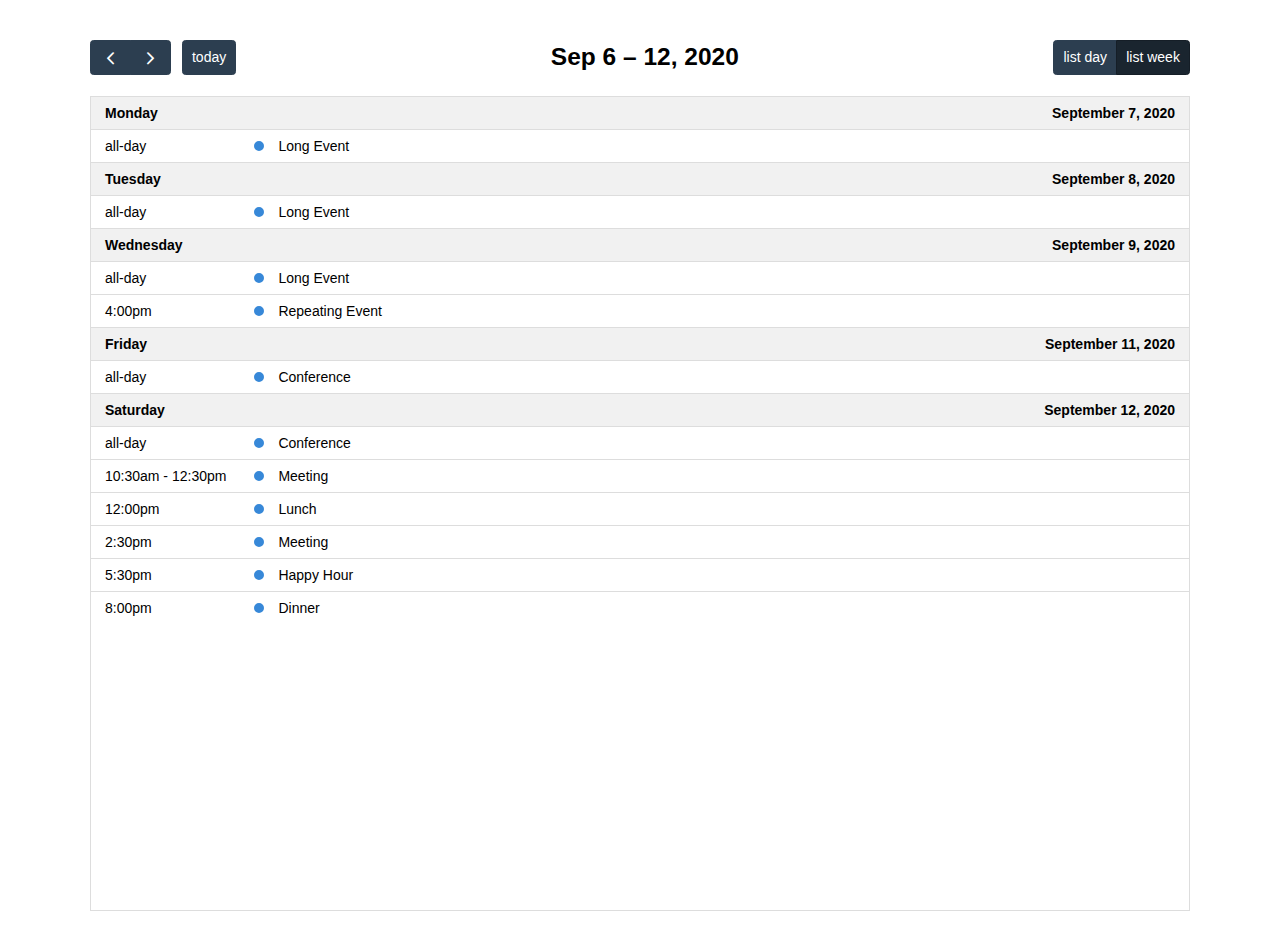
<file: fullcalendar-5.11.3 (3)/examples/list-views.html>
<!DOCTYPE html>
<html>
<head>
<meta charset='utf-8' />
<link href='../lib/main.css' rel='stylesheet' />
<script src='../lib/main.js'></script>
<script>

  document.addEventListener('DOMContentLoaded', function() {
    var calendarEl = document.getElementById('calendar');

    var calendar = new FullCalendar.Calendar(calendarEl, {

      headerToolbar: {
        left: 'prev,next today',
        center: 'title',
        right: 'listDay,listWeek'
      },

      // customize the button names,
      // otherwise they'd all just say "list"
      views: {
        listDay: { buttonText: 'list day' },
        listWeek: { buttonText: 'list week' }
      },

      initialView: 'listWeek',
      initialDate: '2020-09-12',
      navLinks: true, // can click day/week names to navigate views
      editable: true,
      dayMaxEvents: true, // allow "more" link when too many events
      events: [
        {
          title: 'All Day Event',
          start: '2020-09-01'
        },
        {
          title: 'Long Event',
          start: '2020-09-07',
          end: '2020-09-10'
        },
        {
          groupId: 999,
          title: 'Repeating Event',
          start: '2020-09-09T16:00:00'
        },
        {
          groupId: 999,
          title: 'Repeating Event',
          start: '2020-09-16T16:00:00'
        },
        {
          title: 'Conference',
          start: '2020-09-11',
          end: '2020-09-13'
        },
        {
          title: 'Meeting',
          start: '2020-09-12T10:30:00',
          end: '2020-09-12T12:30:00'
        },
        {
          title: 'Lunch',
          start: '2020-09-12T12:00:00'
        },
        {
          title: 'Meeting',
          start: '2020-09-12T14:30:00'
        },
        {
          title: 'Happy Hour',
          start: '2020-09-12T17:30:00'
        },
        {
          title: 'Dinner',
          start: '2020-09-12T20:00:00'
        },
        {
          title: 'Birthday Party',
          start: '2020-09-13T07:00:00'
        },
        {
          title: 'Click for Google',
          url: 'http://google.com/',
          start: '2020-09-28'
        }
      ]
    });

    calendar.render();
  });

</script>
<style>

  body {
    margin: 40px 10px;
    padding: 0;
    font-family: Arial, Helvetica Neue, Helvetica, sans-serif;
    font-size: 14px;
  }

  #calendar {
    max-width: 1100px;
    margin: 0 auto;
  }

</style>
</head>
<body>

  <div id='calendar'></div>

</body>
</html>
</file>
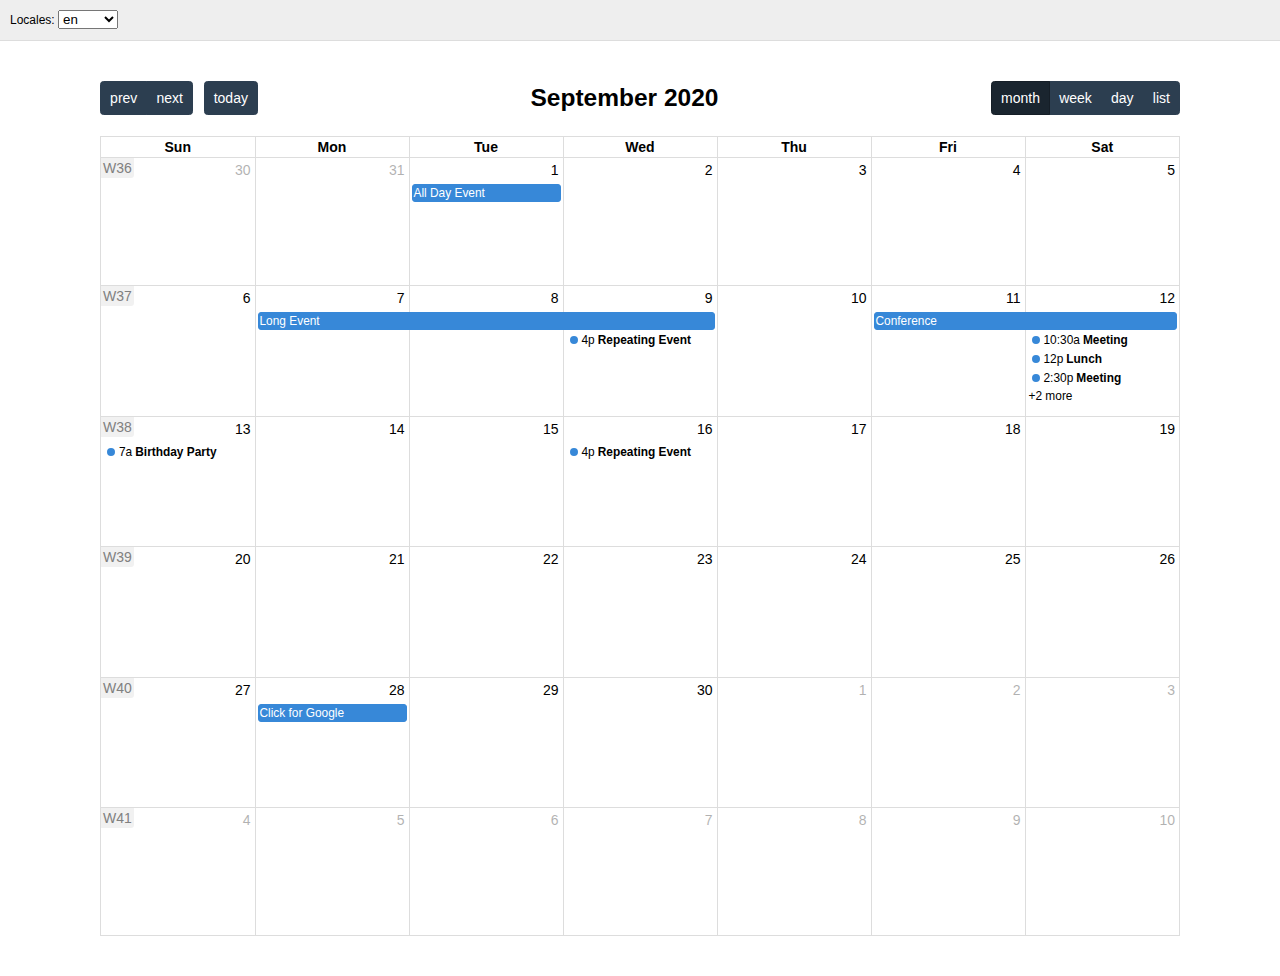
<file: fullcalendar-5.11.3 (3)/examples/locales.html>
<!DOCTYPE html>
<html>
<head>
<meta charset='utf-8' />
<link href='../lib/main.css' rel='stylesheet' />
<script src='../lib/main.js'></script>
<script src='../lib/locales-all.js'></script>
<script>

  document.addEventListener('DOMContentLoaded', function() {
    var initialLocaleCode = 'en';
    var localeSelectorEl = document.getElementById('locale-selector');
    var calendarEl = document.getElementById('calendar');

    var calendar = new FullCalendar.Calendar(calendarEl, {
      headerToolbar: {
        left: 'prev,next today',
        center: 'title',
        right: 'dayGridMonth,timeGridWeek,timeGridDay,listMonth'
      },
      initialDate: '2020-09-12',
      locale: initialLocaleCode,
      buttonIcons: false, // show the prev/next text
      weekNumbers: true,
      navLinks: true, // can click day/week names to navigate views
      editable: true,
      dayMaxEvents: true, // allow "more" link when too many events
      events: [
        {
          title: 'All Day Event',
          start: '2020-09-01'
        },
        {
          title: 'Long Event',
          start: '2020-09-07',
          end: '2020-09-10'
        },
        {
          groupId: 999,
          title: 'Repeating Event',
          start: '2020-09-09T16:00:00'
        },
        {
          groupId: 999,
          title: 'Repeating Event',
          start: '2020-09-16T16:00:00'
        },
        {
          title: 'Conference',
          start: '2020-09-11',
          end: '2020-09-13'
        },
        {
          title: 'Meeting',
          start: '2020-09-12T10:30:00',
          end: '2020-09-12T12:30:00'
        },
        {
          title: 'Lunch',
          start: '2020-09-12T12:00:00'
        },
        {
          title: 'Meeting',
          start: '2020-09-12T14:30:00'
        },
        {
          title: 'Happy Hour',
          start: '2020-09-12T17:30:00'
        },
        {
          title: 'Dinner',
          start: '2020-09-12T20:00:00'
        },
        {
          title: 'Birthday Party',
          start: '2020-09-13T07:00:00'
        },
        {
          title: 'Click for Google',
          url: 'http://google.com/',
          start: '2020-09-28'
        }
      ]
    });

    calendar.render();

    // build the locale selector's options
    calendar.getAvailableLocaleCodes().forEach(function(localeCode) {
      var optionEl = document.createElement('option');
      optionEl.value = localeCode;
      optionEl.selected = localeCode == initialLocaleCode;
      optionEl.innerText = localeCode;
      localeSelectorEl.appendChild(optionEl);
    });

    // when the selected option changes, dynamically change the calendar option
    localeSelectorEl.addEventListener('change', function() {
      if (this.value) {
        calendar.setOption('locale', this.value);
      }
    });

  });

</script>
<style>

  body {
    margin: 0;
    padding: 0;
    font-family: Arial, Helvetica Neue, Helvetica, sans-serif;
    font-size: 14px;
  }

  #top {
    background: #eee;
    border-bottom: 1px solid #ddd;
    padding: 0 10px;
    line-height: 40px;
    font-size: 12px;
  }

  #calendar {
    max-width: 1100px;
    margin: 40px auto;
    padding: 0 10px;
  }

</style>
</head>
<body>

  <div id='top'>

    Locales:
    <select id='locale-selector'></select>

  </div>

  <div id='calendar'></div>

</body>
</html>
</file>
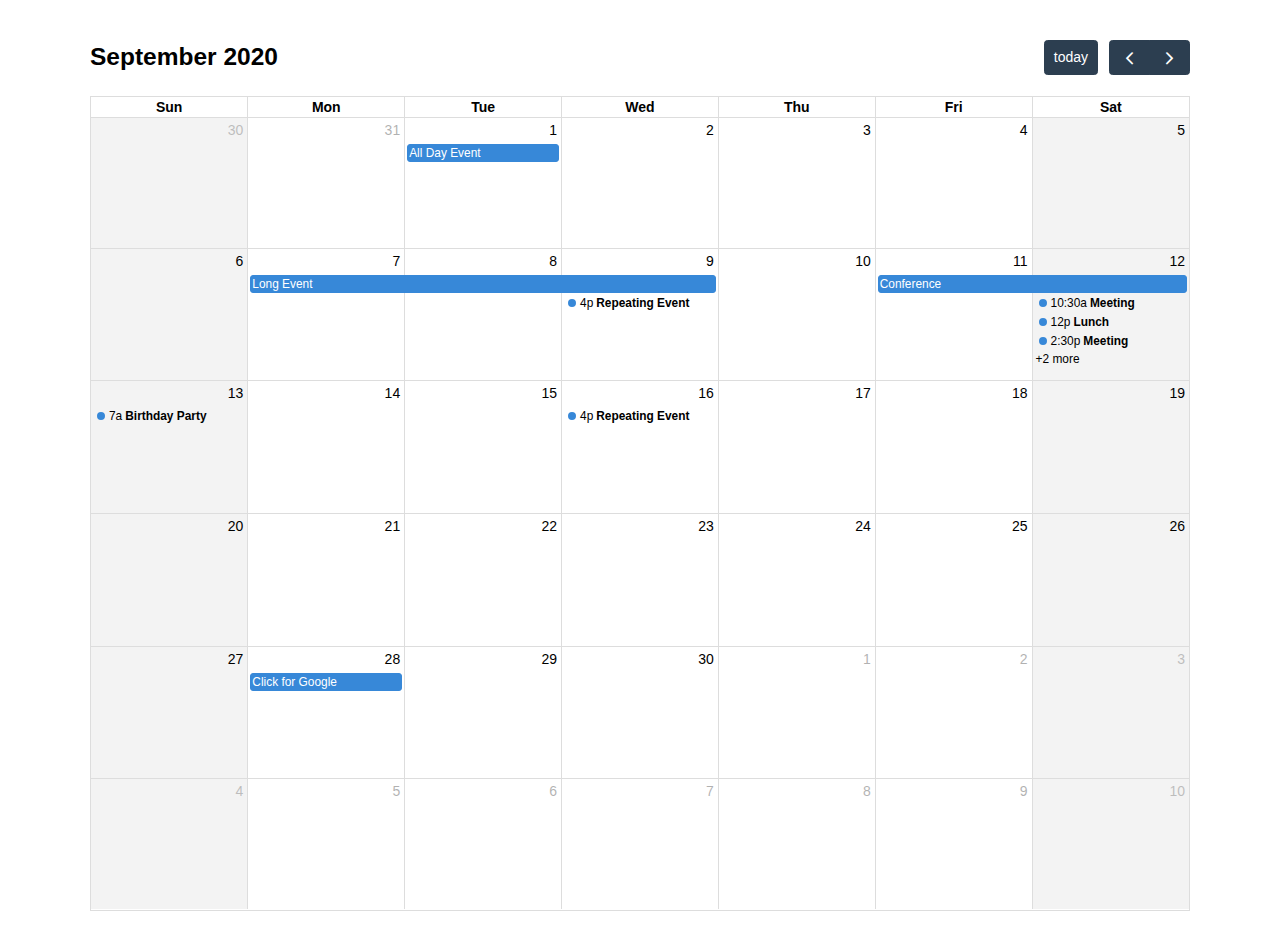
<file: fullcalendar-5.11.3 (3)/examples/month-view.html>
<!DOCTYPE html>
<html>
<head>
<meta charset='utf-8' />
<link href='../lib/main.css' rel='stylesheet' />
<script src='../lib/main.js'></script>
<script>

  document.addEventListener('DOMContentLoaded', function() {
    var calendarEl = document.getElementById('calendar');

    var calendar = new FullCalendar.Calendar(calendarEl, {
      initialDate: '2020-09-12',
      editable: true,
      selectable: true,
      businessHours: true,
      dayMaxEvents: true, // allow "more" link when too many events
      events: [
        {
          title: 'All Day Event',
          start: '2020-09-01'
        },
        {
          title: 'Long Event',
          start: '2020-09-07',
          end: '2020-09-10'
        },
        {
          groupId: 999,
          title: 'Repeating Event',
          start: '2020-09-09T16:00:00'
        },
        {
          groupId: 999,
          title: 'Repeating Event',
          start: '2020-09-16T16:00:00'
        },
        {
          title: 'Conference',
          start: '2020-09-11',
          end: '2020-09-13'
        },
        {
          title: 'Meeting',
          start: '2020-09-12T10:30:00',
          end: '2020-09-12T12:30:00'
        },
        {
          title: 'Lunch',
          start: '2020-09-12T12:00:00'
        },
        {
          title: 'Meeting',
          start: '2020-09-12T14:30:00'
        },
        {
          title: 'Happy Hour',
          start: '2020-09-12T17:30:00'
        },
        {
          title: 'Dinner',
          start: '2020-09-12T20:00:00'
        },
        {
          title: 'Birthday Party',
          start: '2020-09-13T07:00:00'
        },
        {
          title: 'Click for Google',
          url: 'http://google.com/',
          start: '2020-09-28'
        }
      ]
    });

    calendar.render();
  });

</script>
<style>

  body {
    margin: 40px 10px;
    padding: 0;
    font-family: Arial, Helvetica Neue, Helvetica, sans-serif;
    font-size: 14px;
  }

  #calendar {
    max-width: 1100px;
    margin: 0 auto;
  }

</style>
</head>
<body>

  <div id='calendar'></div>

</body>
</html>
</file>
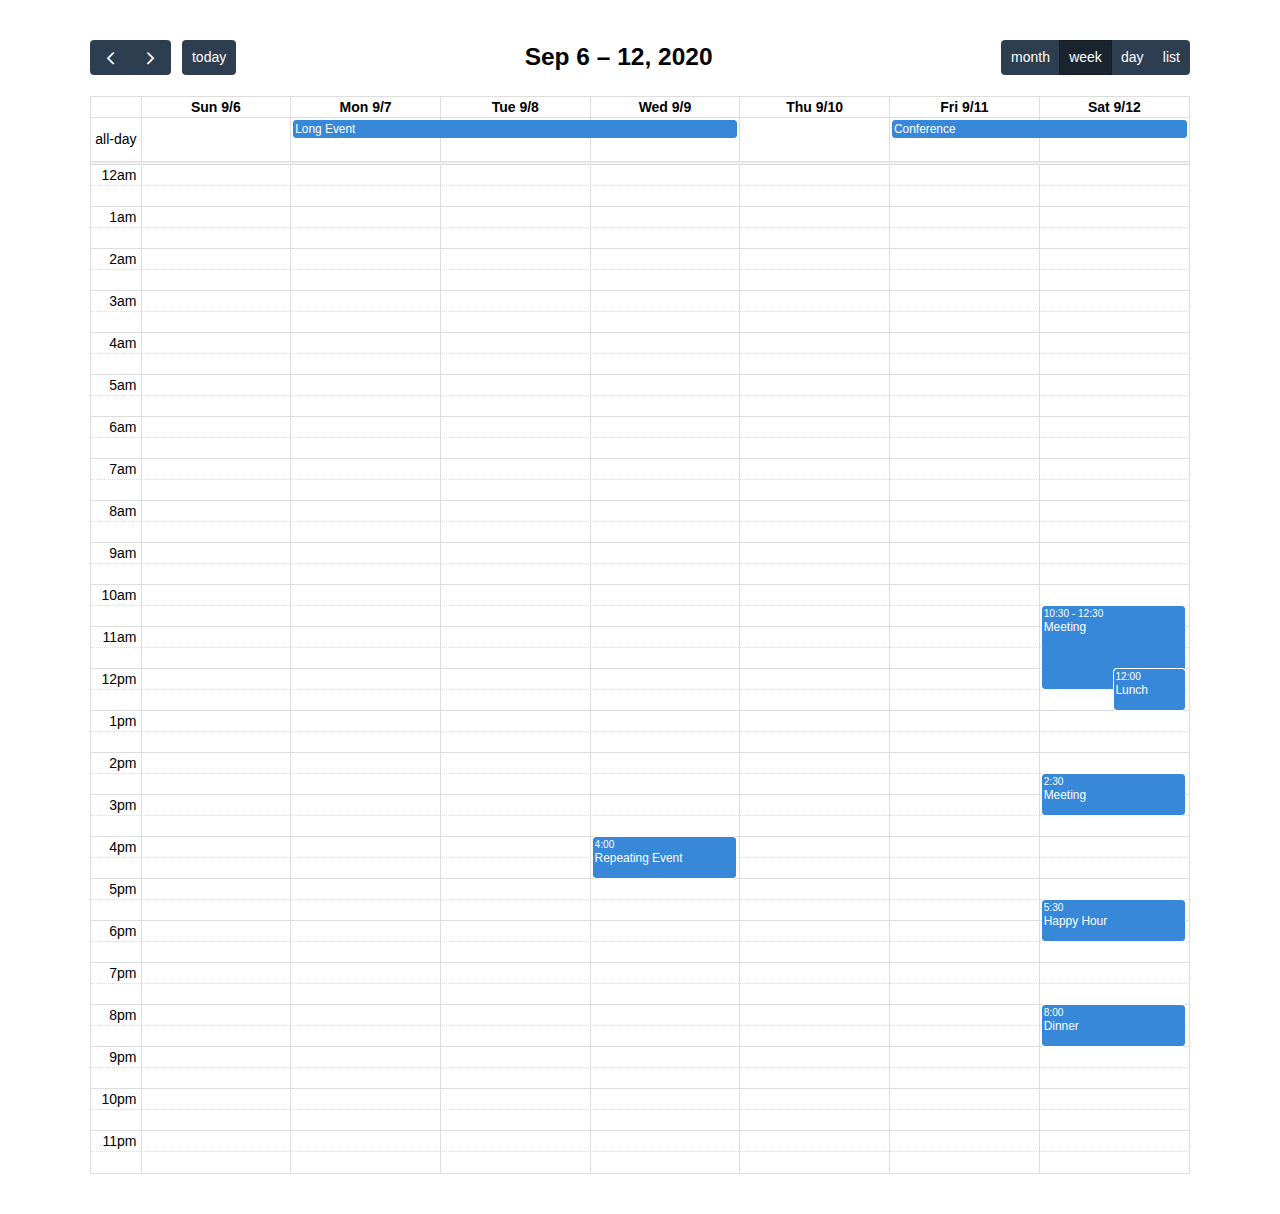
<file: fullcalendar-5.11.3 (3)/examples/natural-height.html>
<!DOCTYPE html>
<html>
<head>
<meta charset='utf-8' />
<link href='../lib/main.css' rel='stylesheet' />
<script src='../lib/main.js'></script>
<script>

  document.addEventListener('DOMContentLoaded', function() {
    var calendarEl = document.getElementById('calendar');

    var calendar = new FullCalendar.Calendar(calendarEl, {
      initialDate: '2020-09-12',
      initialView: 'timeGridWeek',
      headerToolbar: {
        left: 'prev,next today',
        center: 'title',
        right: 'dayGridMonth,timeGridWeek,timeGridDay,listWeek'
      },
      height: 'auto',
      navLinks: true, // can click day/week names to navigate views
      editable: true,
      selectable: true,
      selectMirror: true,
      nowIndicator: true,
      events: [
        {
          title: 'All Day Event',
          start: '2020-09-01',
        },
        {
          title: 'Long Event',
          start: '2020-09-07',
          end: '2020-09-10'
        },
        {
          groupId: 999,
          title: 'Repeating Event',
          start: '2020-09-09T16:00:00'
        },
        {
          groupId: 999,
          title: 'Repeating Event',
          start: '2020-09-16T16:00:00'
        },
        {
          title: 'Conference',
          start: '2020-09-11',
          end: '2020-09-13'
        },
        {
          title: 'Meeting',
          start: '2020-09-12T10:30:00',
          end: '2020-09-12T12:30:00'
        },
        {
          title: 'Lunch',
          start: '2020-09-12T12:00:00'
        },
        {
          title: 'Meeting',
          start: '2020-09-12T14:30:00'
        },
        {
          title: 'Happy Hour',
          start: '2020-09-12T17:30:00'
        },
        {
          title: 'Dinner',
          start: '2020-09-12T20:00:00'
        },
        {
          title: 'Birthday Party',
          start: '2020-09-13T07:00:00'
        },
        {
          title: 'Click for Google',
          url: 'http://google.com/',
          start: '2020-09-28'
        }
      ]
    });

    calendar.render();
  });

</script>
<style>

  body {
    margin: 40px 10px;
    padding: 0;
    font-family: Arial, Helvetica Neue, Helvetica, sans-serif;
    font-size: 14px;
  }

  #calendar {
    max-width: 1100px;
    margin: 0 auto;
  }

</style>
</head>
<body>

  <div id='calendar'></div>

</body>
</html>
</file>
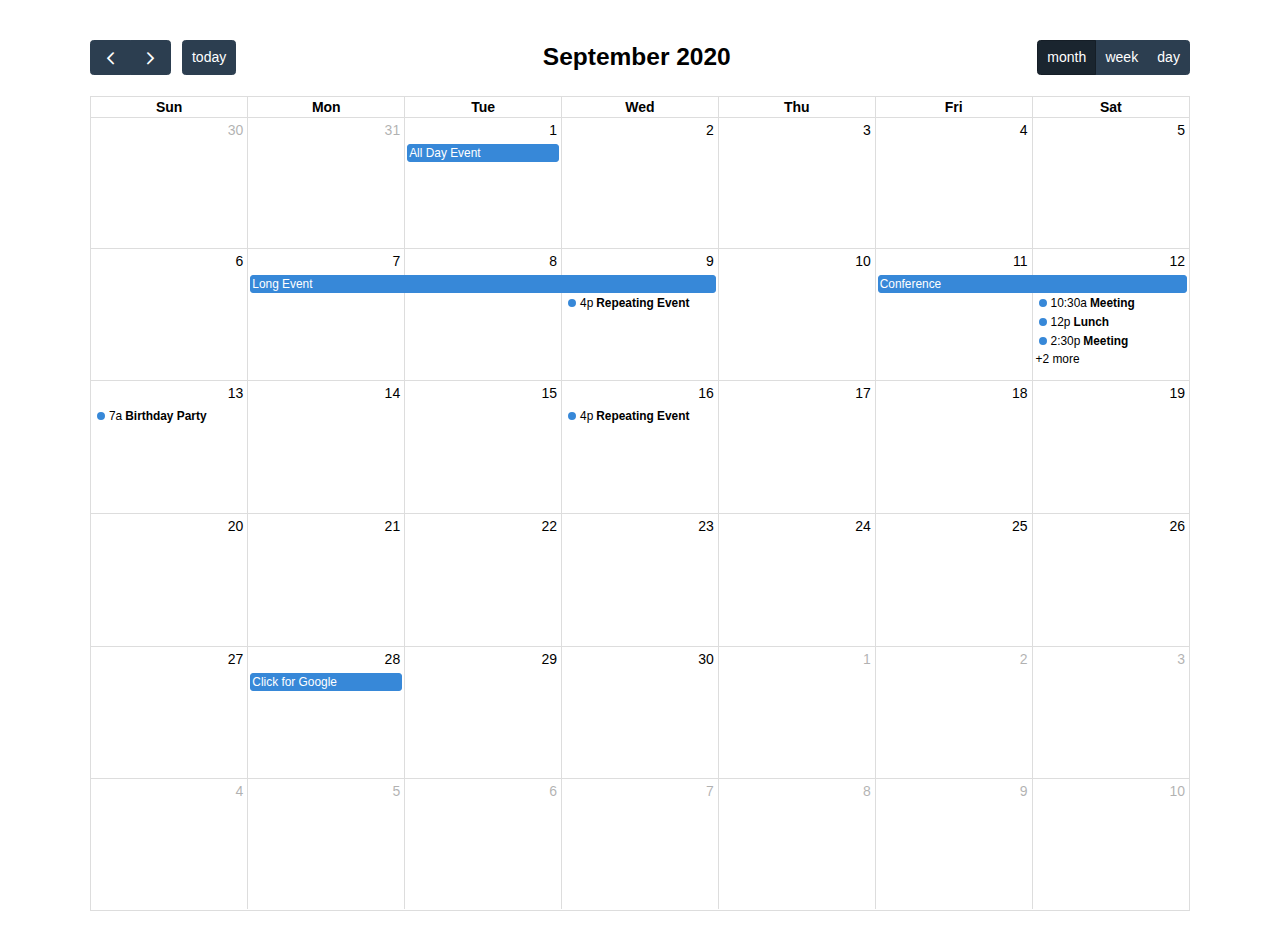
<file: fullcalendar-5.11.3 (3)/examples/selectable.html>
<!DOCTYPE html>
<html>
<head>
<meta charset='utf-8' />
<link href='../lib/main.css' rel='stylesheet' />
<script src='../lib/main.js'></script>
<script>

  document.addEventListener('DOMContentLoaded', function() {
    var calendarEl = document.getElementById('calendar');

    var calendar = new FullCalendar.Calendar(calendarEl, {
      headerToolbar: {
        left: 'prev,next today',
        center: 'title',
        right: 'dayGridMonth,timeGridWeek,timeGridDay'
      },
      initialDate: '2020-09-12',
      navLinks: true, // can click day/week names to navigate views
      selectable: true,
      selectMirror: true,
      select: function(arg) {
        var title = prompt('Event Title:');
        if (title) {
          calendar.addEvent({
            title: title,
            start: arg.start,
            end: arg.end,
            allDay: arg.allDay
          })
        }
        calendar.unselect()
      },
      eventClick: function(arg) {
        if (confirm('Are you sure you want to delete this event?')) {
          arg.event.remove()
        }
      },
      editable: true,
      dayMaxEvents: true, // allow "more" link when too many events
      events: [
        {
          title: 'All Day Event',
          start: '2020-09-01'
        },
        {
          title: 'Long Event',
          start: '2020-09-07',
          end: '2020-09-10'
        },
        {
          groupId: 999,
          title: 'Repeating Event',
          start: '2020-09-09T16:00:00'
        },
        {
          groupId: 999,
          title: 'Repeating Event',
          start: '2020-09-16T16:00:00'
        },
        {
          title: 'Conference',
          start: '2020-09-11',
          end: '2020-09-13'
        },
        {
          title: 'Meeting',
          start: '2020-09-12T10:30:00',
          end: '2020-09-12T12:30:00'
        },
        {
          title: 'Lunch',
          start: '2020-09-12T12:00:00'
        },
        {
          title: 'Meeting',
          start: '2020-09-12T14:30:00'
        },
        {
          title: 'Happy Hour',
          start: '2020-09-12T17:30:00'
        },
        {
          title: 'Dinner',
          start: '2020-09-12T20:00:00'
        },
        {
          title: 'Birthday Party',
          start: '2020-09-13T07:00:00'
        },
        {
          title: 'Click for Google',
          url: 'http://google.com/',
          start: '2020-09-28'
        }
      ]
    });

    calendar.render();
  });

</script>
<style>

  body {
    margin: 40px 10px;
    padding: 0;
    font-family: Arial, Helvetica Neue, Helvetica, sans-serif;
    font-size: 14px;
  }

  #calendar {
    max-width: 1100px;
    margin: 0 auto;
  }

</style>
</head>
<body>

  <div id='calendar'></div>

</body>
</html>
</file>
<file: fullcalendar-5.11.3 (3)/lib/main.css>
/* classes attached to <body> */
/* TODO: make fc-event selector work when calender in shadow DOM */
.fc-not-allowed,
.fc-not-allowed .fc-event { /* override events' custom cursors */
  cursor: not-allowed;
}

/* TODO: not attached to body. attached to specific els. move */
.fc-unselectable {
  -webkit-user-select: none;
     -moz-user-select: none;
      -ms-user-select: none;
          user-select: none;
  -webkit-touch-callout: none;
  -webkit-tap-highlight-color: rgba(0, 0, 0, 0);
}
.fc {
  /* layout of immediate children */
  display: flex;
  flex-direction: column;

  font-size: 1em
}
.fc,
  .fc *,
  .fc *:before,
  .fc *:after {
    box-sizing: border-box;
  }
.fc table {
    border-collapse: collapse;
    border-spacing: 0;
    font-size: 1em; /* normalize cross-browser */
  }
.fc th {
    text-align: center;
  }
.fc th,
  .fc td {
    vertical-align: top;
    padding: 0;
  }
.fc a[data-navlink] {
    cursor: pointer;
  }
.fc a[data-navlink]:hover {
    text-decoration: underline;
  }
.fc-direction-ltr {
  direction: ltr;
  text-align: left;
}
.fc-direction-rtl {
  direction: rtl;
  text-align: right;
}
.fc-theme-standard td,
  .fc-theme-standard th {
    border: 1px solid #ddd;
    border: 1px solid var(--fc-border-color, #ddd);
  }
/* for FF, which doesn't expand a 100% div within a table cell. use absolute positioning */
/* inner-wrappers are responsible for being absolute */
/* TODO: best place for this? */
.fc-liquid-hack td,
  .fc-liquid-hack th {
    position: relative;
  }

@font-face {
  font-family: 'fcicons';
  src: url("[data-uri]") format('truetype');
  font-weight: normal;
  font-style: normal;
}

.fc-icon {
  /* added for fc */
  display: inline-block;
  width: 1em;
  height: 1em;
  text-align: center;
  -webkit-user-select: none;
     -moz-user-select: none;
      -ms-user-select: none;
          user-select: none;

  /* use !important to prevent issues with browser extensions that change fonts */
  font-family: 'fcicons' !important;
  speak: none;
  font-style: normal;
  font-weight: normal;
  font-variant: normal;
  text-transform: none;
  line-height: 1;

  /* Better Font Rendering =========== */
  -webkit-font-smoothing: antialiased;
  -moz-osx-font-smoothing: grayscale;
}

.fc-icon-chevron-left:before {
  content: "\e900";
}

.fc-icon-chevron-right:before {
  content: "\e901";
}

.fc-icon-chevrons-left:before {
  content: "\e902";
}

.fc-icon-chevrons-right:before {
  content: "\e903";
}

.fc-icon-minus-square:before {
  content: "\e904";
}

.fc-icon-plus-square:before {
  content: "\e905";
}

.fc-icon-x:before {
  content: "\e906";
}
/*
Lots taken from Flatly (MIT): https://bootswatch.com/4/flatly/bootstrap.css

These styles only apply when the standard-theme is activated.
When it's NOT activated, the fc-button classes won't even be in the DOM.
*/
.fc {

  /* reset */

}
.fc .fc-button {
    border-radius: 0;
    overflow: visible;
    text-transform: none;
    margin: 0;
    font-family: inherit;
    font-size: inherit;
    line-height: inherit;
  }
.fc .fc-button:focus {
    outline: 1px dotted;
    outline: 5px auto -webkit-focus-ring-color;
  }
.fc .fc-button {
    -webkit-appearance: button;
  }
.fc .fc-button:not(:disabled) {
    cursor: pointer;
  }
.fc .fc-button::-moz-focus-inner {
    padding: 0;
    border-style: none;
  }
.fc {

  /* theme */

}
.fc .fc-button {
    display: inline-block;
    font-weight: 400;
    text-align: center;
    vertical-align: middle;
    -webkit-user-select: none;
       -moz-user-select: none;
        -ms-user-select: none;
            user-select: none;
    background-color: transparent;
    border: 1px solid transparent;
    padding: 0.4em 0.65em;
    font-size: 1em;
    line-height: 1.5;
    border-radius: 0.25em;
  }
.fc .fc-button:hover {
    text-decoration: none;
  }
.fc .fc-button:focus {
    outline: 0;
    box-shadow: 0 0 0 0.2rem rgba(44, 62, 80, 0.25);
  }
.fc .fc-button:disabled {
    opacity: 0.65;
  }
.fc {

  /* "primary" coloring */

}
.fc .fc-button-primary {
    color: #fff;
    color: var(--fc-button-text-color, #fff);
    background-color: #2C3E50;
    background-color: var(--fc-button-bg-color, #2C3E50);
    border-color: #2C3E50;
    border-color: var(--fc-button-border-color, #2C3E50);
  }
.fc .fc-button-primary:hover {
    color: #fff;
    color: var(--fc-button-text-color, #fff);
    background-color: #1e2b37;
    background-color: var(--fc-button-hover-bg-color, #1e2b37);
    border-color: #1a252f;
    border-color: var(--fc-button-hover-border-color, #1a252f);
  }
.fc .fc-button-primary:disabled { /* not DRY */
    color: #fff;
    color: var(--fc-button-text-color, #fff);
    background-color: #2C3E50;
    background-color: var(--fc-button-bg-color, #2C3E50);
    border-color: #2C3E50;
    border-color: var(--fc-button-border-color, #2C3E50); /* overrides :hover */
  }
.fc .fc-button-primary:focus {
    box-shadow: 0 0 0 0.2rem rgba(76, 91, 106, 0.5);
  }
.fc .fc-button-primary:not(:disabled):active,
  .fc .fc-button-primary:not(:disabled).fc-button-active {
    color: #fff;
    color: var(--fc-button-text-color, #fff);
    background-color: #1a252f;
    background-color: var(--fc-button-active-bg-color, #1a252f);
    border-color: #151e27;
    border-color: var(--fc-button-active-border-color, #151e27);
  }
.fc .fc-button-primary:not(:disabled):active:focus,
  .fc .fc-button-primary:not(:disabled).fc-button-active:focus {
    box-shadow: 0 0 0 0.2rem rgba(76, 91, 106, 0.5);
  }
.fc {

  /* icons within buttons */

}
.fc .fc-button .fc-icon {
    vertical-align: middle;
    font-size: 1.5em; /* bump up the size (but don't make it bigger than line-height of button, which is 1.5em also) */
  }
.fc .fc-button-group {
    position: relative;
    display: inline-flex;
    vertical-align: middle;
  }
.fc .fc-button-group > .fc-button {
    position: relative;
    flex: 1 1 auto;
  }
.fc .fc-button-group > .fc-button:hover {
    z-index: 1;
  }
.fc .fc-button-group > .fc-button:focus,
  .fc .fc-button-group > .fc-button:active,
  .fc .fc-button-group > .fc-button.fc-button-active {
    z-index: 1;
  }
.fc-direction-ltr .fc-button-group > .fc-button:not(:first-child) {
    margin-left: -1px;
    border-top-left-radius: 0;
    border-bottom-left-radius: 0;
  }
.fc-direction-ltr .fc-button-group > .fc-button:not(:last-child) {
    border-top-right-radius: 0;
    border-bottom-right-radius: 0;
  }
.fc-direction-rtl .fc-button-group > .fc-button:not(:first-child) {
    margin-right: -1px;
    border-top-right-radius: 0;
    border-bottom-right-radius: 0;
  }
.fc-direction-rtl .fc-button-group > .fc-button:not(:last-child) {
    border-top-left-radius: 0;
    border-bottom-left-radius: 0;
  }
.fc .fc-toolbar {
    display: flex;
    justify-content: space-between;
    align-items: center;
  }
.fc .fc-toolbar.fc-header-toolbar {
    margin-bottom: 1.5em;
  }
.fc .fc-toolbar.fc-footer-toolbar {
    margin-top: 1.5em;
  }
.fc .fc-toolbar-title {
    font-size: 1.75em;
    margin: 0;
  }
.fc-direction-ltr .fc-toolbar > * > :not(:first-child) {
    margin-left: .75em; /* space between */
  }
.fc-direction-rtl .fc-toolbar > * > :not(:first-child) {
    margin-right: .75em; /* space between */
  }
.fc-direction-rtl .fc-toolbar-ltr { /* when the toolbar-chunk positioning system is explicitly left-to-right */
    flex-direction: row-reverse;
  }
.fc .fc-scroller {
    -webkit-overflow-scrolling: touch;
    position: relative; /* for abs-positioned elements within */
  }
.fc .fc-scroller-liquid {
    height: 100%;
  }
.fc .fc-scroller-liquid-absolute {
    position: absolute;
    top: 0;
    right: 0;
    left: 0;
    bottom: 0;
  }
.fc .fc-scroller-harness {
    position: relative;
    overflow: hidden;
    direction: ltr;
      /* hack for chrome computing the scroller's right/left wrong for rtl. undone below... */
      /* TODO: demonstrate in codepen */
  }
.fc .fc-scroller-harness-liquid {
    height: 100%;
  }
.fc-direction-rtl .fc-scroller-harness > .fc-scroller { /* undo above hack */
    direction: rtl;
  }
.fc-theme-standard .fc-scrollgrid {
    border: 1px solid #ddd;
    border: 1px solid var(--fc-border-color, #ddd); /* bootstrap does this. match */
  }
.fc .fc-scrollgrid,
    .fc .fc-scrollgrid table { /* all tables (self included) */
      width: 100%; /* because tables don't normally do this */
      table-layout: fixed;
    }
.fc .fc-scrollgrid table { /* inner tables */
      border-top-style: hidden;
      border-left-style: hidden;
      border-right-style: hidden;
    }
.fc .fc-scrollgrid {

    border-collapse: separate;
    border-right-width: 0;
    border-bottom-width: 0;

  }
.fc .fc-scrollgrid-liquid {
    height: 100%;
  }
.fc .fc-scrollgrid-section { /* a <tr> */
    height: 1px /* better than 0, for firefox */

  }
.fc .fc-scrollgrid-section > td {
      height: 1px; /* needs a height so inner div within grow. better than 0, for firefox */
    }
.fc .fc-scrollgrid-section table {
      height: 1px;
        /* for most browsers, if a height isn't set on the table, can't do liquid-height within cells */
        /* serves as a min-height. harmless */
    }
.fc .fc-scrollgrid-section-liquid > td {
      height: 100%; /* better than `auto`, for firefox */
    }
.fc .fc-scrollgrid-section > * {
    border-top-width: 0;
    border-left-width: 0;
  }
.fc .fc-scrollgrid-section-header > *,
  .fc .fc-scrollgrid-section-footer > * {
    border-bottom-width: 0;
  }
.fc .fc-scrollgrid-section-body table,
  .fc .fc-scrollgrid-section-footer table {
    border-bottom-style: hidden; /* head keeps its bottom border tho */
  }
.fc {

  /* stickiness */

}
.fc .fc-scrollgrid-section-sticky > * {
    background: #fff;
    background: var(--fc-page-bg-color, #fff);
    position: sticky;
    z-index: 3; /* TODO: var */
    /* TODO: box-shadow when sticking */
  }
.fc .fc-scrollgrid-section-header.fc-scrollgrid-section-sticky > * {
    top: 0; /* because border-sharing causes a gap at the top */
      /* TODO: give safari -1. has bug */
  }
.fc .fc-scrollgrid-section-footer.fc-scrollgrid-section-sticky > * {
    bottom: 0; /* known bug: bottom-stickiness doesn't work in safari */
  }
.fc .fc-scrollgrid-sticky-shim { /* for horizontal scrollbar */
    height: 1px; /* needs height to create scrollbars */
    margin-bottom: -1px;
  }
.fc-sticky { /* no .fc wrap because used as child of body */
  position: sticky;
}
.fc .fc-view-harness {
    flex-grow: 1; /* because this harness is WITHIN the .fc's flexbox */
    position: relative;
  }
.fc {

  /* when the harness controls the height, make the view liquid */

}
.fc .fc-view-harness-active > .fc-view {
    position: absolute;
    top: 0;
    right: 0;
    bottom: 0;
    left: 0;
  }
.fc .fc-col-header-cell-cushion {
    display: inline-block; /* x-browser for when sticky (when multi-tier header) */
    padding: 2px 4px;
  }
.fc .fc-bg-event,
  .fc .fc-non-business,
  .fc .fc-highlight {
    /* will always have a harness with position:relative/absolute, so absolutely expand */
    position: absolute;
    top: 0;
    left: 0;
    right: 0;
    bottom: 0;
  }
.fc .fc-non-business {
    background: rgba(215, 215, 215, 0.3);
    background: var(--fc-non-business-color, rgba(215, 215, 215, 0.3));
  }
.fc .fc-bg-event {
    background: rgb(143, 223, 130);
    background: var(--fc-bg-event-color, rgb(143, 223, 130));
    opacity: 0.3;
    opacity: var(--fc-bg-event-opacity, 0.3)
  }
.fc .fc-bg-event .fc-event-title {
      margin: .5em;
      font-size: .85em;
      font-size: var(--fc-small-font-size, .85em);
      font-style: italic;
    }
.fc .fc-highlight {
    background: rgba(188, 232, 241, 0.3);
    background: var(--fc-highlight-color, rgba(188, 232, 241, 0.3));
  }
.fc .fc-cell-shaded,
  .fc .fc-day-disabled {
    background: rgba(208, 208, 208, 0.3);
    background: var(--fc-neutral-bg-color, rgba(208, 208, 208, 0.3));
  }
/* link resets */
/* ---------------------------------------------------------------------------------------------------- */
a.fc-event,
a.fc-event:hover {
  text-decoration: none;
}
/* cursor */
.fc-event[href],
.fc-event.fc-event-draggable {
  cursor: pointer;
}
/* event text content */
/* ---------------------------------------------------------------------------------------------------- */
.fc-event .fc-event-main {
    position: relative;
    z-index: 2;
  }
/* dragging */
/* ---------------------------------------------------------------------------------------------------- */
.fc-event-dragging:not(.fc-event-selected) { /* MOUSE */
    opacity: 0.75;
  }
.fc-event-dragging.fc-event-selected { /* TOUCH */
    box-shadow: 0 2px 7px rgba(0, 0, 0, 0.3);
  }
/* resizing */
/* ---------------------------------------------------------------------------------------------------- */
/* (subclasses should hone positioning for touch and non-touch) */
.fc-event .fc-event-resizer {
    display: none;
    position: absolute;
    z-index: 4;
  }
.fc-event:hover, /* MOUSE */
.fc-event-selected { /* TOUCH */

}
.fc-event:hover .fc-event-resizer, .fc-event-selected .fc-event-resizer {
    display: block;
  }
.fc-event-selected .fc-event-resizer {
    border-radius: 4px;
    border-radius: calc(var(--fc-event-resizer-dot-total-width, 8px) / 2);
    border-width: 1px;
    border-width: var(--fc-event-resizer-dot-border-width, 1px);
    width: 8px;
    width: var(--fc-event-resizer-dot-total-width, 8px);
    height: 8px;
    height: var(--fc-event-resizer-dot-total-width, 8px);
    border-style: solid;
    border-color: inherit;
    background: #fff;
    background: var(--fc-page-bg-color, #fff)

    /* expand hit area */

  }
.fc-event-selected .fc-event-resizer:before {
      content: '';
      position: absolute;
      top: -20px;
      left: -20px;
      right: -20px;
      bottom: -20px;
    }
/* selecting (always TOUCH) */
/* OR, focused by tab-index */
/* (TODO: maybe not the best focus-styling for .fc-daygrid-dot-event) */
/* ---------------------------------------------------------------------------------------------------- */
.fc-event-selected,
.fc-event:focus {
  box-shadow: 0 2px 5px rgba(0, 0, 0, 0.2)

  /* expand hit area (subclasses should expand) */

}
.fc-event-selected:before, .fc-event:focus:before {
    content: "";
    position: absolute;
    z-index: 3;
    top: 0;
    left: 0;
    right: 0;
    bottom: 0;
  }
.fc-event-selected,
.fc-event:focus {

  /* dimmer effect */

}
.fc-event-selected:after, .fc-event:focus:after {
    content: "";
    background: rgba(0, 0, 0, 0.25);
    background: var(--fc-event-selected-overlay-color, rgba(0, 0, 0, 0.25));
    position: absolute;
    z-index: 1;

    /* assume there's a border on all sides. overcome it. */
    /* sometimes there's NOT a border, in which case the dimmer will go over */
    /* an adjacent border, which looks fine. */
    top: -1px;
    left: -1px;
    right: -1px;
    bottom: -1px;
  }
/*
A HORIZONTAL event
*/
.fc-h-event { /* allowed to be top-level */
  display: block;
  border: 1px solid #3788d8;
  border: 1px solid var(--fc-event-border-color, #3788d8);
  background-color: #3788d8;
  background-color: var(--fc-event-bg-color, #3788d8)

}
.fc-h-event .fc-event-main {
    color: #fff;
    color: var(--fc-event-text-color, #fff);
  }
.fc-h-event .fc-event-main-frame {
    display: flex; /* for make fc-event-title-container expand */
  }
.fc-h-event .fc-event-time {
    max-width: 100%; /* clip overflow on this element */
    overflow: hidden;
  }
.fc-h-event .fc-event-title-container { /* serves as a container for the sticky cushion */
    flex-grow: 1;
    flex-shrink: 1;
    min-width: 0; /* important for allowing to shrink all the way */
  }
.fc-h-event .fc-event-title {
    display: inline-block; /* need this to be sticky cross-browser */
    vertical-align: top; /* for not messing up line-height */
    left: 0;  /* for sticky */
    right: 0; /* for sticky */
    max-width: 100%; /* clip overflow on this element */
    overflow: hidden;
  }
.fc-h-event.fc-event-selected:before {
    /* expand hit area */
    top: -10px;
    bottom: -10px;
  }
/* adjust border and border-radius (if there is any) for non-start/end */
.fc-direction-ltr .fc-daygrid-block-event:not(.fc-event-start),
.fc-direction-rtl .fc-daygrid-block-event:not(.fc-event-end) {
  border-top-left-radius: 0;
  border-bottom-left-radius: 0;
  border-left-width: 0;
}
.fc-direction-ltr .fc-daygrid-block-event:not(.fc-event-end),
.fc-direction-rtl .fc-daygrid-block-event:not(.fc-event-start) {
  border-top-right-radius: 0;
  border-bottom-right-radius: 0;
  border-right-width: 0;
}
/* resizers */
.fc-h-event:not(.fc-event-selected) .fc-event-resizer {
  top: 0;
  bottom: 0;
  width: 8px;
  width: var(--fc-event-resizer-thickness, 8px);
}
.fc-direction-ltr .fc-h-event:not(.fc-event-selected) .fc-event-resizer-start,
.fc-direction-rtl .fc-h-event:not(.fc-event-selected) .fc-event-resizer-end {
  cursor: w-resize;
  left: -4px;
  left: calc(-0.5 * var(--fc-event-resizer-thickness, 8px));
}
.fc-direction-ltr .fc-h-event:not(.fc-event-selected) .fc-event-resizer-end,
.fc-direction-rtl .fc-h-event:not(.fc-event-selected) .fc-event-resizer-start {
  cursor: e-resize;
  right: -4px;
  right: calc(-0.5 * var(--fc-event-resizer-thickness, 8px));
}
/* resizers for TOUCH */
.fc-h-event.fc-event-selected .fc-event-resizer {
  top: 50%;
  margin-top: -4px;
  margin-top: calc(-0.5 * var(--fc-event-resizer-dot-total-width, 8px));
}
.fc-direction-ltr .fc-h-event.fc-event-selected .fc-event-resizer-start,
.fc-direction-rtl .fc-h-event.fc-event-selected .fc-event-resizer-end {
  left: -4px;
  left: calc(-0.5 * var(--fc-event-resizer-dot-total-width, 8px));
}
.fc-direction-ltr .fc-h-event.fc-event-selected .fc-event-resizer-end,
.fc-direction-rtl .fc-h-event.fc-event-selected .fc-event-resizer-start {
  right: -4px;
  right: calc(-0.5 * var(--fc-event-resizer-dot-total-width, 8px));
}
.fc .fc-popover {
    position: absolute;
    z-index: 9999;
    box-shadow: 0 2px 6px rgba(0,0,0,.15);
  }
.fc .fc-popover-header {
    display: flex;
    flex-direction: row;
    justify-content: space-between;
    align-items: center;
    padding: 3px 4px;
  }
.fc .fc-popover-title {
    margin: 0 2px;
  }
.fc .fc-popover-close {
    cursor: pointer;
    opacity: 0.65;
    font-size: 1.1em;
  }
.fc-theme-standard .fc-popover {
    border: 1px solid #ddd;
    border: 1px solid var(--fc-border-color, #ddd);
    background: #fff;
    background: var(--fc-page-bg-color, #fff);
  }
.fc-theme-standard .fc-popover-header {
    background: rgba(208, 208, 208, 0.3);
    background: var(--fc-neutral-bg-color, rgba(208, 208, 208, 0.3));
  }


:root {
  --fc-daygrid-event-dot-width: 8px;
}
/* help things clear margins of inner content */
.fc-daygrid-day-frame,
.fc-daygrid-day-events,
.fc-daygrid-event-harness { /* for event top/bottom margins */
}
.fc-daygrid-day-frame:before, .fc-daygrid-day-events:before, .fc-daygrid-event-harness:before {
  content: "";
  clear: both;
  display: table; }
.fc-daygrid-day-frame:after, .fc-daygrid-day-events:after, .fc-daygrid-event-harness:after {
  content: "";
  clear: both;
  display: table; }
.fc .fc-daygrid-body { /* a <div> that wraps the table */
    position: relative;
    z-index: 1; /* container inner z-index's because <tr>s can't do it */
  }
.fc .fc-daygrid-day.fc-day-today {
      background-color: rgba(255, 220, 40, 0.15);
      background-color: var(--fc-today-bg-color, rgba(255, 220, 40, 0.15));
    }
.fc .fc-daygrid-day-frame {
    position: relative;
    min-height: 100%; /* seems to work better than `height` because sets height after rows/cells naturally do it */
  }
.fc {

  /* cell top */

}
.fc .fc-daygrid-day-top {
    display: flex;
    flex-direction: row-reverse;
  }
.fc .fc-day-other .fc-daygrid-day-top {
    opacity: 0.3;
  }
.fc {

  /* day number (within cell top) */

}
.fc .fc-daygrid-day-number {
    position: relative;
    z-index: 4;
    padding: 4px;
  }
.fc {

  /* event container */

}
.fc .fc-daygrid-day-events {
    margin-top: 1px; /* needs to be margin, not padding, so that available cell height can be computed */
  }
.fc {

  /* positioning for balanced vs natural */

}
.fc .fc-daygrid-body-balanced .fc-daygrid-day-events {
      position: absolute;
      left: 0;
      right: 0;
    }
.fc .fc-daygrid-body-unbalanced .fc-daygrid-day-events {
      position: relative; /* for containing abs positioned event harnesses */
      min-height: 2em; /* in addition to being a min-height during natural height, equalizes the heights a little bit */
    }
.fc .fc-daygrid-body-natural { /* can coexist with -unbalanced */
  }
.fc .fc-daygrid-body-natural .fc-daygrid-day-events {
      margin-bottom: 1em;
    }
.fc {

  /* event harness */

}
.fc .fc-daygrid-event-harness {
    position: relative;
  }
.fc .fc-daygrid-event-harness-abs {
    position: absolute;
    top: 0; /* fallback coords for when cannot yet be computed */
    left: 0; /* */
    right: 0; /* */
  }
.fc .fc-daygrid-bg-harness {
    position: absolute;
    top: 0;
    bottom: 0;
  }
.fc {

  /* bg content */

}
.fc .fc-daygrid-day-bg .fc-non-business { z-index: 1 }
.fc .fc-daygrid-day-bg .fc-bg-event { z-index: 2 }
.fc .fc-daygrid-day-bg .fc-highlight { z-index: 3 }
.fc {

  /* events */

}
.fc .fc-daygrid-event {
    z-index: 6;
    margin-top: 1px;
  }
.fc .fc-daygrid-event.fc-event-mirror {
    z-index: 7;
  }
.fc {

  /* cell bottom (within day-events) */

}
.fc .fc-daygrid-day-bottom {
    font-size: .85em;
    padding: 2px 3px 0
  }
.fc .fc-daygrid-day-bottom:before {
  content: "";
  clear: both;
  display: table; }
.fc .fc-daygrid-more-link {
    position: relative;
    z-index: 4;
    cursor: pointer;
  }
.fc {

  /* week number (within frame) */

}
.fc .fc-daygrid-week-number {
    position: absolute;
    z-index: 5;
    top: 0;
    padding: 2px;
    min-width: 1.5em;
    text-align: center;
    background-color: rgba(208, 208, 208, 0.3);
    background-color: var(--fc-neutral-bg-color, rgba(208, 208, 208, 0.3));
    color: #808080;
    color: var(--fc-neutral-text-color, #808080);
  }
.fc {

  /* popover */

}
.fc .fc-more-popover .fc-popover-body {
    min-width: 220px;
    padding: 10px;
  }
.fc-direction-ltr .fc-daygrid-event.fc-event-start,
.fc-direction-rtl .fc-daygrid-event.fc-event-end {
  margin-left: 2px;
}
.fc-direction-ltr .fc-daygrid-event.fc-event-end,
.fc-direction-rtl .fc-daygrid-event.fc-event-start {
  margin-right: 2px;
}
.fc-direction-ltr .fc-daygrid-week-number {
    left: 0;
    border-radius: 0 0 3px 0;
  }
.fc-direction-rtl .fc-daygrid-week-number {
    right: 0;
    border-radius: 0 0 0 3px;
  }
.fc-liquid-hack .fc-daygrid-day-frame {
    position: static; /* will cause inner absolute stuff to expand to <td> */
  }
.fc-daygrid-event { /* make root-level, because will be dragged-and-dropped outside of a component root */
  position: relative; /* for z-indexes assigned later */
  white-space: nowrap;
  border-radius: 3px; /* dot event needs this to when selected */
  font-size: .85em;
  font-size: var(--fc-small-font-size, .85em);
}
/* --- the rectangle ("block") style of event --- */
.fc-daygrid-block-event .fc-event-time {
    font-weight: bold;
  }
.fc-daygrid-block-event .fc-event-time,
  .fc-daygrid-block-event .fc-event-title {
    padding: 1px;
  }
/* --- the dot style of event --- */
.fc-daygrid-dot-event {
  display: flex;
  align-items: center;
  padding: 2px 0

}
.fc-daygrid-dot-event .fc-event-title {
    flex-grow: 1;
    flex-shrink: 1;
    min-width: 0; /* important for allowing to shrink all the way */
    overflow: hidden;
    font-weight: bold;
  }
.fc-daygrid-dot-event:hover,
  .fc-daygrid-dot-event.fc-event-mirror {
    background: rgba(0, 0, 0, 0.1);
  }
.fc-daygrid-dot-event.fc-event-selected:before {
    /* expand hit area */
    top: -10px;
    bottom: -10px;
  }
.fc-daygrid-event-dot { /* the actual dot */
  margin: 0 4px;
  box-sizing: content-box;
  width: 0;
  height: 0;
  border: 4px solid #3788d8;
  border: calc(var(--fc-daygrid-event-dot-width, 8px) / 2) solid var(--fc-event-border-color, #3788d8);
  border-radius: 4px;
  border-radius: calc(var(--fc-daygrid-event-dot-width, 8px) / 2);
}
/* --- spacing between time and title --- */
.fc-direction-ltr .fc-daygrid-event .fc-event-time {
    margin-right: 3px;
  }
.fc-direction-rtl .fc-daygrid-event .fc-event-time {
    margin-left: 3px;
  }


/*
A VERTICAL event
*/

.fc-v-event { /* allowed to be top-level */
  display: block;
  border: 1px solid #3788d8;
  border: 1px solid var(--fc-event-border-color, #3788d8);
  background-color: #3788d8;
  background-color: var(--fc-event-bg-color, #3788d8)

}

.fc-v-event .fc-event-main {
    color: #fff;
    color: var(--fc-event-text-color, #fff);
    height: 100%;
  }

.fc-v-event .fc-event-main-frame {
    height: 100%;
    display: flex;
    flex-direction: column;
  }

.fc-v-event .fc-event-time {
    flex-grow: 0;
    flex-shrink: 0;
    max-height: 100%;
    overflow: hidden;
  }

.fc-v-event .fc-event-title-container { /* a container for the sticky cushion */
    flex-grow: 1;
    flex-shrink: 1;
    min-height: 0; /* important for allowing to shrink all the way */
  }

.fc-v-event .fc-event-title { /* will have fc-sticky on it */
    top: 0;
    bottom: 0;
    max-height: 100%; /* clip overflow */
    overflow: hidden;
  }

.fc-v-event:not(.fc-event-start) {
    border-top-width: 0;
    border-top-left-radius: 0;
    border-top-right-radius: 0;
  }

.fc-v-event:not(.fc-event-end) {
    border-bottom-width: 0;
    border-bottom-left-radius: 0;
    border-bottom-right-radius: 0;
  }

.fc-v-event.fc-event-selected:before {
    /* expand hit area */
    left: -10px;
    right: -10px;
  }

.fc-v-event {

  /* resizer (mouse AND touch) */

}

.fc-v-event .fc-event-resizer-start {
    cursor: n-resize;
  }

.fc-v-event .fc-event-resizer-end {
    cursor: s-resize;
  }

.fc-v-event {

  /* resizer for MOUSE */

}

.fc-v-event:not(.fc-event-selected) .fc-event-resizer {
      height: 8px;
      height: var(--fc-event-resizer-thickness, 8px);
      left: 0;
      right: 0;
    }

.fc-v-event:not(.fc-event-selected) .fc-event-resizer-start {
      top: -4px;
      top: calc(var(--fc-event-resizer-thickness, 8px) / -2);
    }

.fc-v-event:not(.fc-event-selected) .fc-event-resizer-end {
      bottom: -4px;
      bottom: calc(var(--fc-event-resizer-thickness, 8px) / -2);
    }

.fc-v-event {

  /* resizer for TOUCH (when event is "selected") */

}

.fc-v-event.fc-event-selected .fc-event-resizer {
      left: 50%;
      margin-left: -4px;
      margin-left: calc(var(--fc-event-resizer-dot-total-width, 8px) / -2);
    }

.fc-v-event.fc-event-selected .fc-event-resizer-start {
      top: -4px;
      top: calc(var(--fc-event-resizer-dot-total-width, 8px) / -2);
    }

.fc-v-event.fc-event-selected .fc-event-resizer-end {
      bottom: -4px;
      bottom: calc(var(--fc-event-resizer-dot-total-width, 8px) / -2);
    }
.fc .fc-timegrid .fc-daygrid-body { /* the all-day daygrid within the timegrid view */
    z-index: 2; /* put above the timegrid-body so that more-popover is above everything. TODO: better solution */
  }
.fc .fc-timegrid-divider {
    padding: 0 0 2px; /* browsers get confused when you set height. use padding instead */
  }
.fc .fc-timegrid-body {
    position: relative;
    z-index: 1; /* scope the z-indexes of slots and cols */
    min-height: 100%; /* fill height always, even when slat table doesn't grow */
  }
.fc .fc-timegrid-axis-chunk { /* for advanced ScrollGrid */
    position: relative /* offset parent for now-indicator-container */

  }
.fc .fc-timegrid-axis-chunk > table {
      position: relative;
      z-index: 1; /* above the now-indicator-container */
    }
.fc .fc-timegrid-slots {
    position: relative;
    z-index: 1;
  }
.fc .fc-timegrid-slot { /* a <td> */
    height: 1.5em;
    border-bottom: 0 /* each cell owns its top border */
  }
.fc .fc-timegrid-slot:empty:before {
      content: '\00a0'; /* make sure there's at least an empty space to create height for height syncing */
    }
.fc .fc-timegrid-slot-minor {
    border-top-style: dotted;
  }
.fc .fc-timegrid-slot-label-cushion {
    display: inline-block;
    white-space: nowrap;
  }
.fc .fc-timegrid-slot-label {
    vertical-align: middle; /* vertical align the slots */
  }
.fc {


  /* slots AND axis cells (top-left corner of view including the "all-day" text) */

}
.fc .fc-timegrid-axis-cushion,
  .fc .fc-timegrid-slot-label-cushion {
    padding: 0 4px;
  }
.fc {


  /* axis cells (top-left corner of view including the "all-day" text) */
  /* vertical align is more complicated, uses flexbox */

}
.fc .fc-timegrid-axis-frame-liquid {
    height: 100%; /* will need liquid-hack in FF */
  }
.fc .fc-timegrid-axis-frame {
    overflow: hidden;
    display: flex;
    align-items: center; /* vertical align */
    justify-content: flex-end; /* horizontal align. matches text-align below */
  }
.fc .fc-timegrid-axis-cushion {
    max-width: 60px; /* limits the width of the "all-day" text */
    flex-shrink: 0; /* allows text to expand how it normally would, regardless of constrained width */
  }
.fc-direction-ltr .fc-timegrid-slot-label-frame {
    text-align: right;
  }
.fc-direction-rtl .fc-timegrid-slot-label-frame {
    text-align: left;
  }
.fc-liquid-hack .fc-timegrid-axis-frame-liquid {
  height: auto;
  position: absolute;
  top: 0;
  right: 0;
  bottom: 0;
  left: 0;
  }
.fc .fc-timegrid-col.fc-day-today {
      background-color: rgba(255, 220, 40, 0.15);
      background-color: var(--fc-today-bg-color, rgba(255, 220, 40, 0.15));
    }
.fc .fc-timegrid-col-frame {
    min-height: 100%; /* liquid-hack is below */
    position: relative;
  }
.fc-media-screen.fc-liquid-hack .fc-timegrid-col-frame {
  height: auto;
  position: absolute;
  top: 0;
  right: 0;
  bottom: 0;
  left: 0;
    }
.fc-media-screen .fc-timegrid-cols {
    position: absolute; /* no z-index. children will decide and go above slots */
    top: 0;
    left: 0;
    right: 0;
    bottom: 0
  }
.fc-media-screen .fc-timegrid-cols > table {
      height: 100%;
    }
.fc-media-screen .fc-timegrid-col-bg,
  .fc-media-screen .fc-timegrid-col-events,
  .fc-media-screen .fc-timegrid-now-indicator-container {
    position: absolute;
    top: 0;
    left: 0;
    right: 0;
  }
.fc {

  /* bg */

}
.fc .fc-timegrid-col-bg {
    z-index: 2; /* TODO: kill */
  }
.fc .fc-timegrid-col-bg .fc-non-business { z-index: 1 }
.fc .fc-timegrid-col-bg .fc-bg-event { z-index: 2 }
.fc .fc-timegrid-col-bg .fc-highlight { z-index: 3 }
.fc .fc-timegrid-bg-harness {
    position: absolute; /* top/bottom will be set by JS */
    left: 0;
    right: 0;
  }
.fc {

  /* fg events */
  /* (the mirror segs are put into a separate container with same classname, */
  /* and they must be after the normal seg container to appear at a higher z-index) */

}
.fc .fc-timegrid-col-events {
    z-index: 3;
    /* child event segs have z-indexes that are scoped within this div */
  }
.fc {

  /* now indicator */

}
.fc .fc-timegrid-now-indicator-container {
    bottom: 0;
    overflow: hidden; /* don't let overflow of lines/arrows cause unnecessary scrolling */
    /* z-index is set on the individual elements */
  }
.fc-direction-ltr .fc-timegrid-col-events {
    margin: 0 2.5% 0 2px;
  }
.fc-direction-rtl .fc-timegrid-col-events {
    margin: 0 2px 0 2.5%;
  }
.fc-timegrid-event-harness {
  position: absolute /* top/left/right/bottom will all be set by JS */
}
.fc-timegrid-event-harness > .fc-timegrid-event {
    position: absolute; /* absolute WITHIN the harness */
    top: 0; /* for when not yet positioned */
    bottom: 0; /* " */
    left: 0;
    right: 0;
  }
.fc-timegrid-event-harness-inset .fc-timegrid-event,
.fc-timegrid-event.fc-event-mirror,
.fc-timegrid-more-link {
  box-shadow: 0px 0px 0px 1px #fff;
  box-shadow: 0px 0px 0px 1px var(--fc-page-bg-color, #fff);
}
.fc-timegrid-event,
.fc-timegrid-more-link { /* events need to be root */
  font-size: .85em;
  font-size: var(--fc-small-font-size, .85em);
  border-radius: 3px;
}
.fc-timegrid-event { /* events need to be root */
  margin-bottom: 1px /* give some space from bottom */
}
.fc-timegrid-event .fc-event-main {
    padding: 1px 1px 0;
  }
.fc-timegrid-event .fc-event-time {
    white-space: nowrap;
    font-size: .85em;
    font-size: var(--fc-small-font-size, .85em);
    margin-bottom: 1px;
  }
.fc-timegrid-event-short .fc-event-main-frame {
    flex-direction: row;
    overflow: hidden;
  }
.fc-timegrid-event-short .fc-event-time:after {
    content: '\00a0-\00a0'; /* dash surrounded by non-breaking spaces */
  }
.fc-timegrid-event-short .fc-event-title {
    font-size: .85em;
    font-size: var(--fc-small-font-size, .85em)
  }
.fc-timegrid-more-link { /* does NOT inherit from fc-timegrid-event */
  position: absolute;
  z-index: 9999; /* hack */
  color: inherit;
  color: var(--fc-more-link-text-color, inherit);
  background: #d0d0d0;
  background: var(--fc-more-link-bg-color, #d0d0d0);
  cursor: pointer;
  margin-bottom: 1px; /* match space below fc-timegrid-event */
}
.fc-timegrid-more-link-inner { /* has fc-sticky */
  padding: 3px 2px;
  top: 0;
}
.fc-direction-ltr .fc-timegrid-more-link {
    right: 0;
  }
.fc-direction-rtl .fc-timegrid-more-link {
    left: 0;
  }
.fc {

  /* line */

}
.fc .fc-timegrid-now-indicator-line {
    position: absolute;
    z-index: 4;
    left: 0;
    right: 0;
    border-style: solid;
    border-color: red;
    border-color: var(--fc-now-indicator-color, red);
    border-width: 1px 0 0;
  }
.fc {

  /* arrow */

}
.fc .fc-timegrid-now-indicator-arrow {
    position: absolute;
    z-index: 4;
    margin-top: -5px; /* vertically center on top coordinate */
    border-style: solid;
    border-color: red;
    border-color: var(--fc-now-indicator-color, red);
  }
.fc-direction-ltr .fc-timegrid-now-indicator-arrow {
    left: 0;

    /* triangle pointing right. TODO: mixin */
    border-width: 5px 0 5px 6px;
    border-top-color: transparent;
    border-bottom-color: transparent;
  }
.fc-direction-rtl .fc-timegrid-now-indicator-arrow {
    right: 0;

    /* triangle pointing left. TODO: mixin */
    border-width: 5px 6px 5px 0;
    border-top-color: transparent;
    border-bottom-color: transparent;
  }


:root {
  --fc-list-event-dot-width: 10px;
  --fc-list-event-hover-bg-color: #f5f5f5;
}
.fc-theme-standard .fc-list {
    border: 1px solid #ddd;
    border: 1px solid var(--fc-border-color, #ddd);
  }
.fc {

  /* message when no events */

}
.fc .fc-list-empty {
    background-color: rgba(208, 208, 208, 0.3);
    background-color: var(--fc-neutral-bg-color, rgba(208, 208, 208, 0.3));
    height: 100%;
    display: flex;
    justify-content: center;
    align-items: center; /* vertically aligns fc-list-empty-inner */
  }
.fc .fc-list-empty-cushion {
    margin: 5em 0;
  }
.fc {

  /* table within the scroller */
  /* ---------------------------------------------------------------------------------------------------- */

}
.fc .fc-list-table {
    width: 100%;
    border-style: hidden; /* kill outer border on theme */
  }
.fc .fc-list-table tr > * {
    border-left: 0;
    border-right: 0;
  }
.fc .fc-list-sticky .fc-list-day > * { /* the cells */
      position: sticky;
      top: 0;
      background: #fff;
      background: var(--fc-page-bg-color, #fff); /* for when headers are styled to be transparent and sticky */
    }
.fc {

  /* only exists for aria reasons, hide for non-screen-readers */

}
.fc .fc-list-table thead {
    position: absolute;
    left: -10000px;
  }
.fc {

  /* the table's border-style:hidden gets confused by hidden thead. force-hide top border of first cell */

}
.fc .fc-list-table tbody > tr:first-child th {
    border-top: 0;
  }
.fc .fc-list-table th {
    padding: 0; /* uses an inner-wrapper instead... */
  }
.fc .fc-list-table td,
  .fc .fc-list-day-cushion {
    padding: 8px 14px;
  }
.fc {


  /* date heading rows */
  /* ---------------------------------------------------------------------------------------------------- */

}
.fc .fc-list-day-cushion:after {
  content: "";
  clear: both;
  display: table; /* clear floating */
    }
.fc-theme-standard .fc-list-day-cushion {
    background-color: rgba(208, 208, 208, 0.3);
    background-color: var(--fc-neutral-bg-color, rgba(208, 208, 208, 0.3));
  }
.fc-direction-ltr .fc-list-day-text,
.fc-direction-rtl .fc-list-day-side-text {
  float: left;
}
.fc-direction-ltr .fc-list-day-side-text,
.fc-direction-rtl .fc-list-day-text {
  float: right;
}
/* make the dot closer to the event title */
.fc-direction-ltr .fc-list-table .fc-list-event-graphic { padding-right: 0 }
.fc-direction-rtl .fc-list-table .fc-list-event-graphic { padding-left: 0 }
.fc .fc-list-event.fc-event-forced-url {
    cursor: pointer; /* whole row will seem clickable */
  }
.fc .fc-list-event:hover td {
    background-color: #f5f5f5;
    background-color: var(--fc-list-event-hover-bg-color, #f5f5f5);
  }
.fc {

  /* shrink certain cols */

}
.fc .fc-list-event-graphic,
  .fc .fc-list-event-time {
    white-space: nowrap;
    width: 1px;
  }
.fc .fc-list-event-dot {
    display: inline-block;
    box-sizing: content-box;
    width: 0;
    height: 0;
    border: 5px solid #3788d8;
    border: calc(var(--fc-list-event-dot-width, 10px) / 2) solid var(--fc-event-border-color, #3788d8);
    border-radius: 5px;
    border-radius: calc(var(--fc-list-event-dot-width, 10px) / 2);
  }
.fc {

  /* reset <a> styling */

}
.fc .fc-list-event-title a {
    color: inherit;
    text-decoration: none;
  }
.fc {

  /* underline link when hovering over any part of row */

}
.fc .fc-list-event.fc-event-forced-url:hover a {
    text-decoration: underline;
  }



  .fc-theme-bootstrap a:not([href]) {
    color: inherit; /* natural color for navlinks */
  }



  .fc-theme-bootstrap5 a:not([href]) {
    color: inherit;
    text-decoration: inherit;
  }

.fc-theme-bootstrap5 .fc-list,
  .fc-theme-bootstrap5 .fc-scrollgrid,
  .fc-theme-bootstrap5 td,
  .fc-theme-bootstrap5 th {
    border: 1px solid var(--bs-gray-400);
  }

.fc-theme-bootstrap5 {

  /* HACK: reapply core styles after highe-precedence border statement above */
}

.fc-theme-bootstrap5 .fc-scrollgrid {
    border-right-width: 0;
    border-bottom-width: 0;
  }

.fc-theme-bootstrap5-shaded {
  background-color: var(--bs-gray-200);
}
</file>
